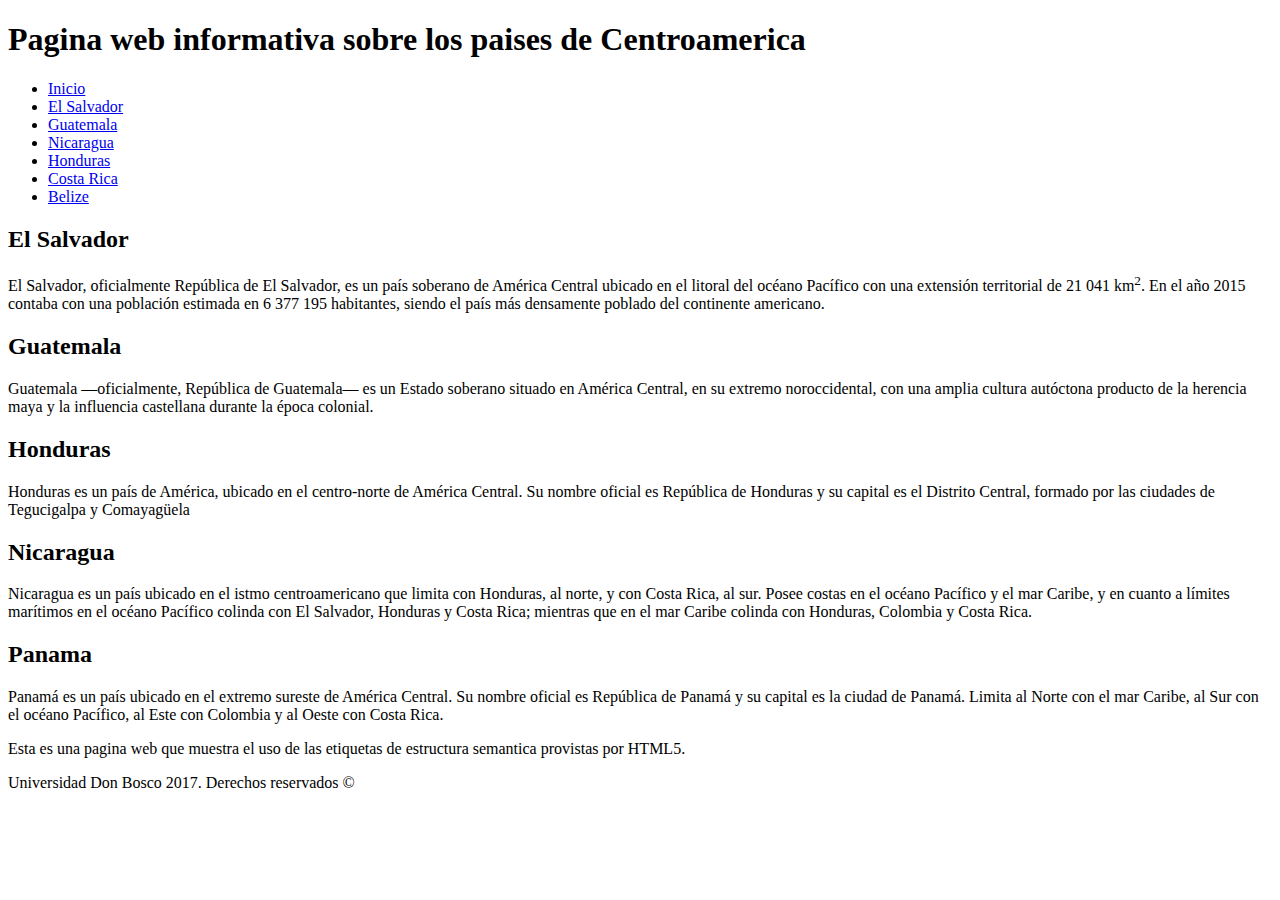
<file: index.html>
<!DOCTYPE html>
<html lang="es">
<head>
<meta charset="UTF-8">
<title>Centroamerica</title>
</head>
<body>
<header>
<h1>Pagina web informativa sobre los paises de
Centroamerica</h1>
</header>
<nav>
<ul>
    <li><a class="link-1" href="centroamerica.html">Inicio</a></li>
    <li><a class="link-1" href="esa.html">El Salvador</a></li>
    <li><a class="link-1" href="guate.html">Guatemala</a></li>
    <li><a class="link-1" href="nica.html">Nicaragua</a></li>
    <li><a class="link-1" href="honduras.html">Honduras</a></li>
    <li><a class="link-1" href="cr.html">Costa Rica</a></li>
    <li><a class="link-1" href="belize.html">Belize</a></li>
</ul>
</nav>
<section>
<article>
<h2>El Salvador</h2>
<p>El Salvador, oficialmente República de El Salvador, es un
país soberano de América Central ubicado en el litoral del océano
Pacífico con una extensión territorial de 21 041 km<sup>2</sup>. En
el año 2015 contaba con una población estimada en 6 377 195
habitantes, siendo el país más densamente poblado del continente
americano.</p>
</article>
<article>
<h2>Guatemala</h2>
<p>Guatemala —oficialmente, República de Guatemala— es un
Estado soberano situado en América Central, en su extremo
noroccidental, con una amplia cultura autóctona producto de la
herencia maya y la influencia castellana durante la época
colonial.</p>
</article>
<article>
<h2>Honduras</h2>
<p>Honduras es un país de América, ubicado en el centro-norte
de América Central. Su nombre oficial es República de Honduras y su
capital es el Distrito Central, formado por las ciudades de
Tegucigalpa y Comayagüela</p>
</article>
<article>
<h2>Nicaragua</h2>
<p>Nicaragua es un país ubicado en el istmo centroamericano
que limita con Honduras, al norte, y con Costa Rica, al sur. Posee
costas en el océano Pacífico y el mar Caribe, y en cuanto a límites
marítimos en el océano Pacífico colinda con El Salvador, Honduras y
Costa Rica; mientras que en el mar Caribe colinda con Honduras,
Colombia y Costa Rica.</p>
</article>
<article>
<h2>Panama</h2>

<p>Panamá es un país ubicado en el extremo sureste de América
Central. Su nombre oficial es República de Panamá y su capital es
la ciudad de Panamá. Limita al Norte con el mar Caribe, al Sur con
el océano Pacífico, al Este con Colombia y al Oeste con Costa Rica.
</p>
</article>
</section>
<aside>
<p>Esta es una pagina web que muestra el uso de las etiquetas
de estructura semantica provistas por HTML5. </p>
</aside>
<footer>
<p>Universidad Don Bosco 2017. Derechos reservados &#169;</p>
</footer>
</body>
</html>
</file>
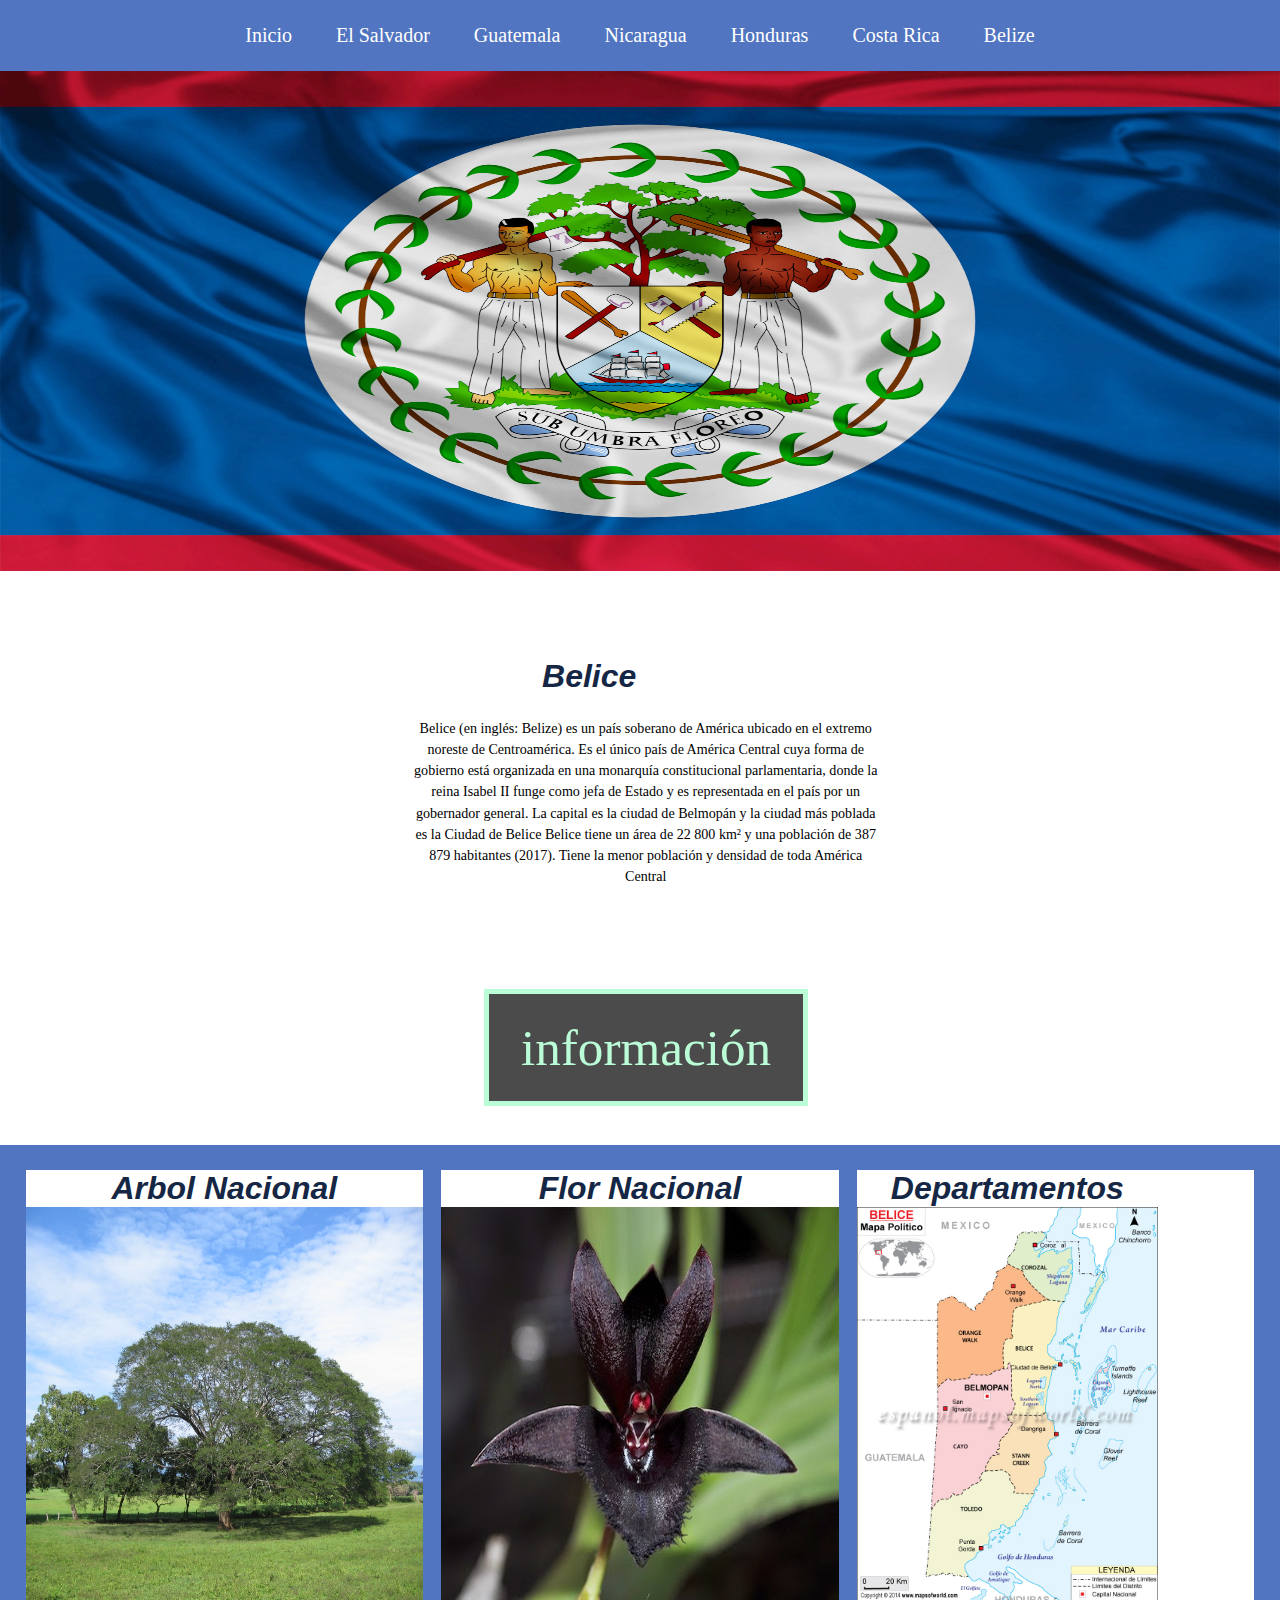
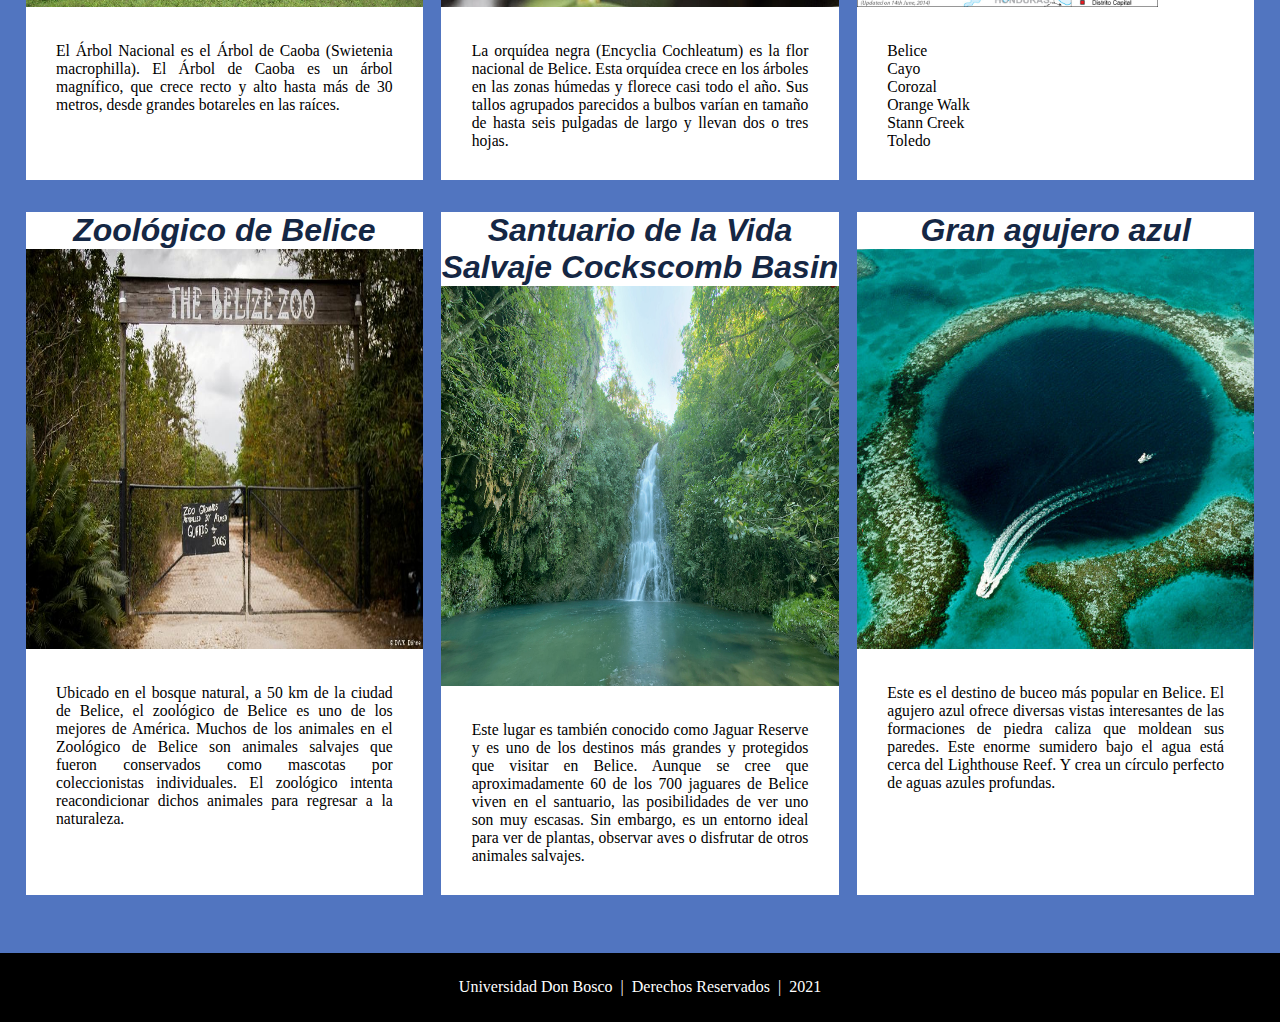
<file: belize.html>
<!DOCTYPE html>
<html>
<head>
    <title>Belice</title>
    <meta charset="UTF-8">
    <meta name= "viewport" content="width=device-width, initial-scale=1"/>
    <link rel="stylesheet" type="text/css" href="css/paises.css">

</head>
<header>
  <nav id="nav-1">
    <a class="link-1" href="centroamerica.html">Inicio</a>
    <a class="link-1" href="esa.html">El Salvador</a>
    <a class="link-1" href="guate.html">Guatemala</a>
    <a class="link-1" href="nica.html">Nicaragua</a>
    <a class="link-1" href="honduras.html">Honduras</a>
    <a class="link-1" href="cr.html">Costa Rica</a>
    <a class="link-1" href="belize.html">Belize</a>
  </nav>
</header>

<body>
    <div id = "imginicio">
        <img src="imagenes/bel.jpg" id="img1">
    </div>
    <div id ="info">

        <h2>Belice</h2>
        <p>Belice (en inglés: Belize) es un país soberano de América ubicado en el 
        extremo noreste de Centroamérica. Es el único país de América Central cuya 
        forma de gobierno está organizada en una monarquía constitucional 
        parlamentaria, donde la reina Isabel II funge como jefa de Estado y 
        es representada en el país por un gobernador general. La capital es la 
        ciudad de Belmopán y la ciudad más poblada es la Ciudad de Belice
        Belice tiene un área de 22 800 km² y una población de 387 879 habitantes (2017). 
        Tiene la menor población y densidad de toda América Central</p>
    </div>
<div id="entrada">
  <h2>información</h2>
</div>
    <section id="fondo">
        <main class="main-area">
        
          <div class="centered">
        
            <section class="cards">
        
              <article class="card">

                <a href="#">

                  <h2>Arbol Nacional</h2>

                  <figure class="thumbnail">
                  <img src="imagenes/bel1.jpg" alt="meow">
                  </figure>

                  <div class="card-content">

                  <p> El Árbol Nacional es el Árbol de Caoba (Swietenia macrophilla). 
                  El Árbol de Caoba es un árbol magnífico, que crece recto y alto hasta más 
                  de 30 metros, desde grandes botareles en las raíces.</p>
                  </div>
                </a>
              </article>
        
             
        
              <article class="card">
                <a href="#">

                  <h2>Flor Nacional</h2>

                  <figure class="thumbnail">
                    <img src="imagenes/bel2.jpg" alt="meow">
                  </figure>

                  <div class="card-content">

                    <p>La orquídea negra (Encyclia Cochleatum) es la flor nacional de Belice. 
                    Esta orquídea crece en los árboles en las zonas húmedas y florece casi todo 
                    el año. Sus tallos agrupados parecidos a bulbos varían en tamaño de hasta seis 
                    pulgadas de largo y llevan dos o tres hojas.
                    </p>
                  </div>
                </a>
              </article>
        
              <article class="card">
                <a href="#">

                  <h2>Departamentos</h2>
                  
                  <figure class="thumbnail">
                    <img src="imagenes/bel3.jpg" alt="meow">
                  </figure>
                  
                  <div class="card-content">

                    <p> Belice <br>
                      Cayo<br>
                      Corozal<br>
                      Orange Walk<br>
                      Stann Creek<br>
                      Toledo
                     </p>
                  </div>
                </a>
              </article>
              <article class="card">

                <a href="#">

                  <h2>Zoológico de Belice</h2>

                  <figure class="thumbnail">
                  <img src="imagenes/bel4.jpg" alt="meow">
                  </figure>

                  <div class="card-content">

                  <p> Ubicado en el bosque natural, a 50 km de la ciudad de Belice, 
                  el zoológico de Belice es uno de los mejores de América. Muchos de 
                  los animales en el Zoológico de Belice son animales salvajes que fueron 
                  conservados como mascotas por coleccionistas individuales. El zoológico 
                  intenta reacondicionar dichos animales para regresar a la naturaleza.</p>
                  </div>
                </a>
              </article>

              <article class="card">

                <a href="#">

                  <h2>Santuario de la Vida Salvaje Cockscomb Basin </h2>

                  <figure class="thumbnail">
                  <img src="imagenes/bel5.png" alt="meow">
                  </figure>

                  <div class="card-content">

                  <p> Este lugar es también conocido como Jaguar Reserve y es uno de los destinos 
                  más grandes y protegidos que visitar en Belice. Aunque se cree que 
                  aproximadamente 60 de los 700 jaguares de Belice viven en el santuario, 
                  las posibilidades de ver uno son muy escasas. Sin embargo, es un entorno 
                  ideal para ver de plantas, observar aves o disfrutar de otros animales salvajes.
                </p>
                  </div>
                </a>
              </article>
              <article class="card">

                <a href="#">

                  <h2>Gran agujero azul</h2>

                  <figure class="thumbnail">
                  <img src="imagenes/bel6.jpg" alt="meow">
                  </figure>

                  <div class="card-content">

                  <p> Este es el destino de buceo más popular en Belice. El agujero azul ofrece 
                  diversas vistas interesantes de las formaciones de piedra caliza que moldean 
                  sus paredes. Este enorme sumidero bajo el agua está cerca del Lighthouse Reef. 
                  Y crea un círculo perfecto de aguas azules profundas.</p>
                  </div>
                </a>
              </article>

              </article>
        
            </section>
        
          </div>
        </main>
      </section>




      <footer>

          
            <p>Universidad Don Bosco &nbsp;|&nbsp; Derechos Reservados &nbsp;|&nbsp; 2021</p>

    

      </footer>     
</body>
</html>
</file>
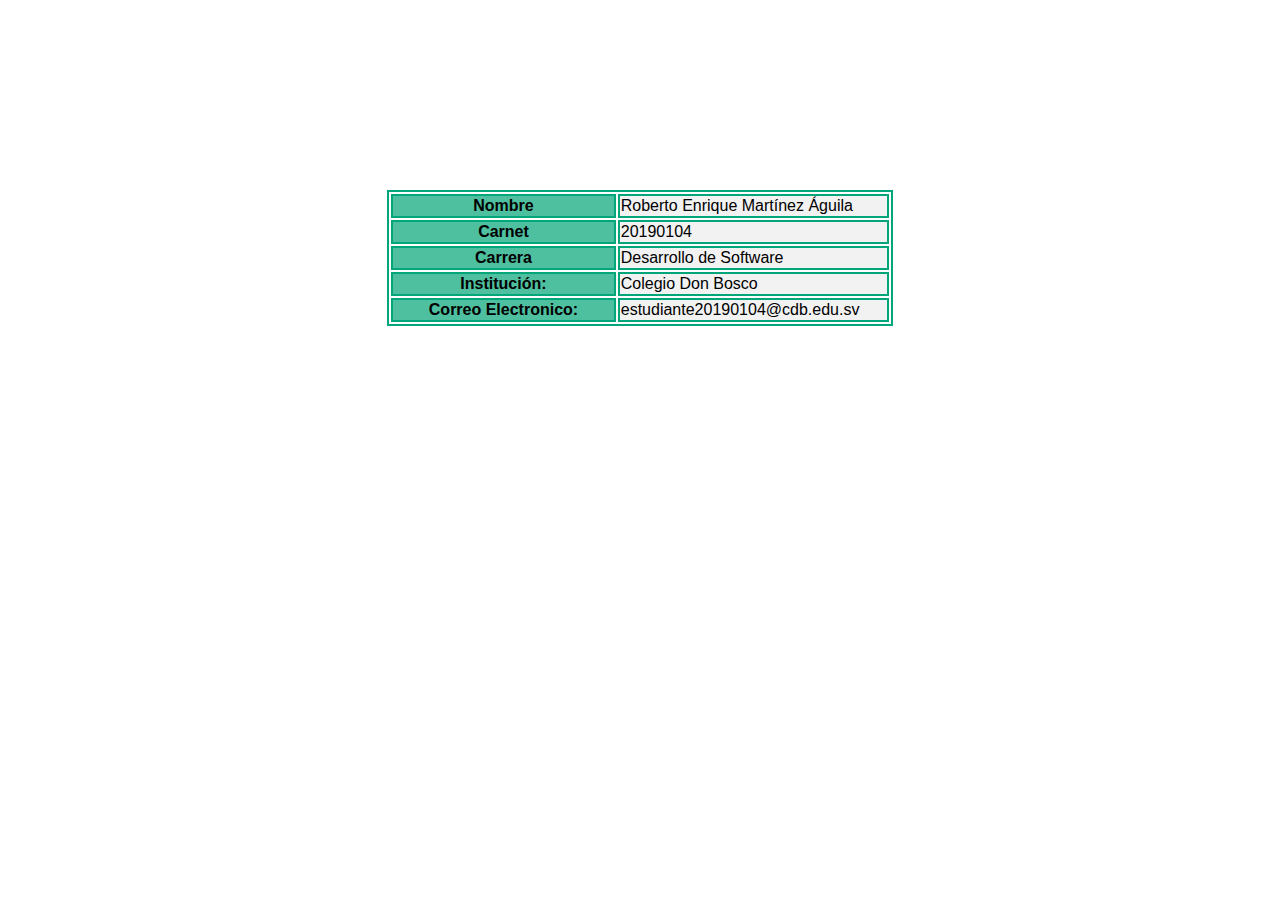
<file: carnet.html>
<!DOCTYPE html>
<html lang="es">
<head>
<meta charset="UTF-8">
<LINK REL=StyleSheet HREF="css/carnet.css" TYPE="text/css" MEDIA=screen>
<title>Carnet de Estudiante</title>
</head>
<body>
    <table >
          <tr>
            <th>Nombre</th>
            <td>Roberto Enrique Martínez Águila</td>
          </tr>
          <tr>
            <th>Carnet</th>
            <td>20190104</td>
          </tr>
          <tr>
            <th>Carrera</th>
            <td>Desarrollo de Software</td>
          </tr>
          <tr>
            <th>Institución:</th>
            <td>Colegio Don Bosco</td>
          </tr>
          <tr>
            <th>Correo Electronico:</th>
            <td>estudiante20190104@cdb.edu.sv</td>
          </tr>
    </table>
</body>
</html>
</file>
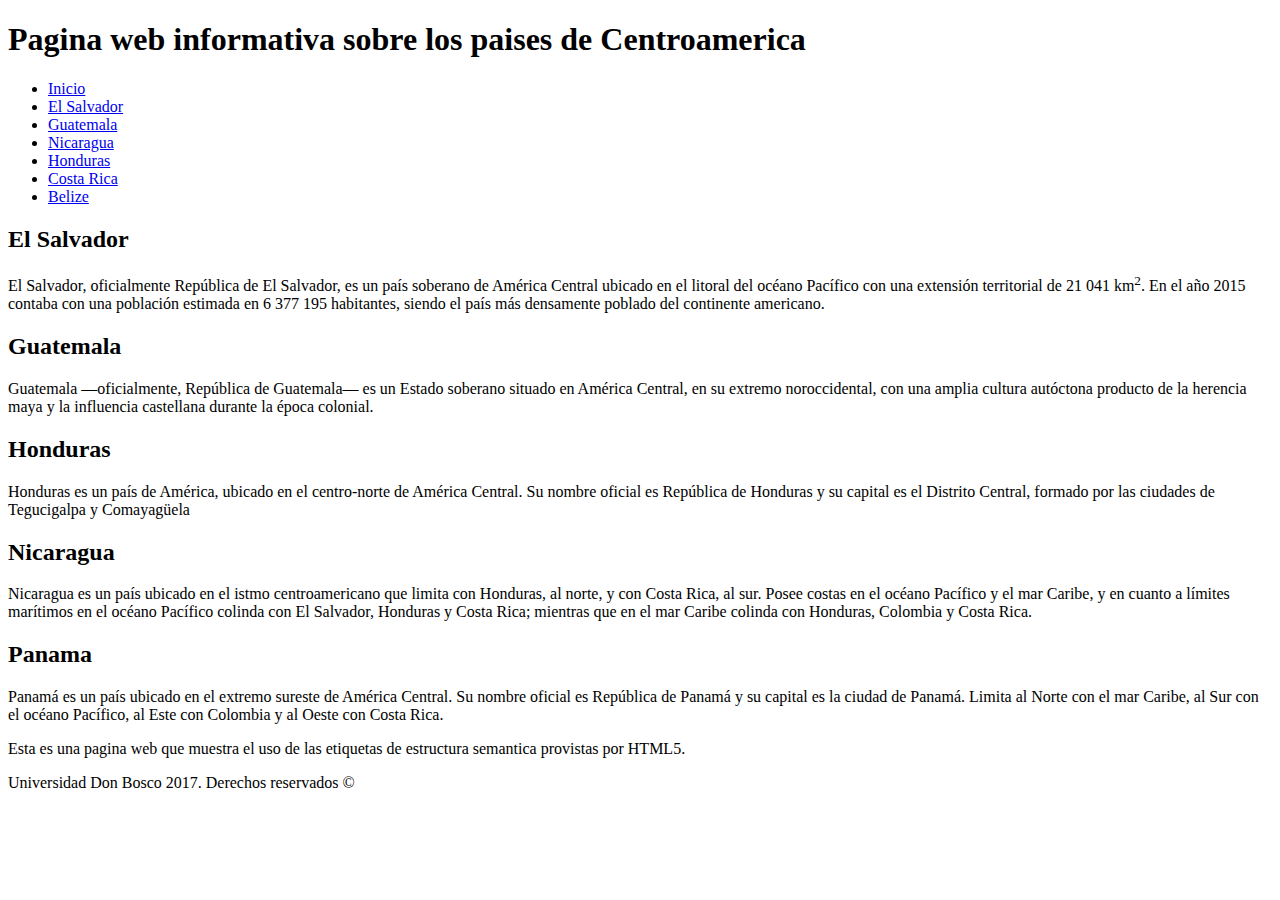
<file: centroamerica.html>
<!DOCTYPE html>
<html lang="es">
<head>
<meta charset="UTF-8">
<title>Centroamerica</title>
</head>
<body>
<header>
<h1>Pagina web informativa sobre los paises de
Centroamerica</h1>
</header>
<nav>
<ul>
    <li><a class="link-1" href="centroamerica.html">Inicio</a></li>
    <li><a class="link-1" href="esa.html">El Salvador</a></li>
    <li><a class="link-1" href="guate.html">Guatemala</a></li>
    <li><a class="link-1" href="nica.html">Nicaragua</a></li>
    <li><a class="link-1" href="honduras.html">Honduras</a></li>
    <li><a class="link-1" href="cr.html">Costa Rica</a></li>
    <li><a class="link-1" href="belize.html">Belize</a></li>
</ul>
</nav>
<section>
<article>
<h2>El Salvador</h2>
<p>El Salvador, oficialmente República de El Salvador, es un
país soberano de América Central ubicado en el litoral del océano
Pacífico con una extensión territorial de 21 041 km<sup>2</sup>. En
el año 2015 contaba con una población estimada en 6 377 195
habitantes, siendo el país más densamente poblado del continente
americano.</p>
</article>
<article>
<h2>Guatemala</h2>
<p>Guatemala —oficialmente, República de Guatemala— es un
Estado soberano situado en América Central, en su extremo
noroccidental, con una amplia cultura autóctona producto de la
herencia maya y la influencia castellana durante la época
colonial.</p>
</article>
<article>
<h2>Honduras</h2>
<p>Honduras es un país de América, ubicado en el centro-norte
de América Central. Su nombre oficial es República de Honduras y su
capital es el Distrito Central, formado por las ciudades de
Tegucigalpa y Comayagüela</p>
</article>
<article>
<h2>Nicaragua</h2>
<p>Nicaragua es un país ubicado en el istmo centroamericano
que limita con Honduras, al norte, y con Costa Rica, al sur. Posee
costas en el océano Pacífico y el mar Caribe, y en cuanto a límites
marítimos en el océano Pacífico colinda con El Salvador, Honduras y
Costa Rica; mientras que en el mar Caribe colinda con Honduras,
Colombia y Costa Rica.</p>
</article>
<article>
<h2>Panama</h2>

<p>Panamá es un país ubicado en el extremo sureste de América
Central. Su nombre oficial es República de Panamá y su capital es
la ciudad de Panamá. Limita al Norte con el mar Caribe, al Sur con
el océano Pacífico, al Este con Colombia y al Oeste con Costa Rica.
</p>
</article>
</section>
<aside>
<p>Esta es una pagina web que muestra el uso de las etiquetas
de estructura semantica provistas por HTML5. </p>
</aside>
<footer>
<p>Universidad Don Bosco 2017. Derechos reservados &#169;</p>
</footer>
</body>
</html>
</file>
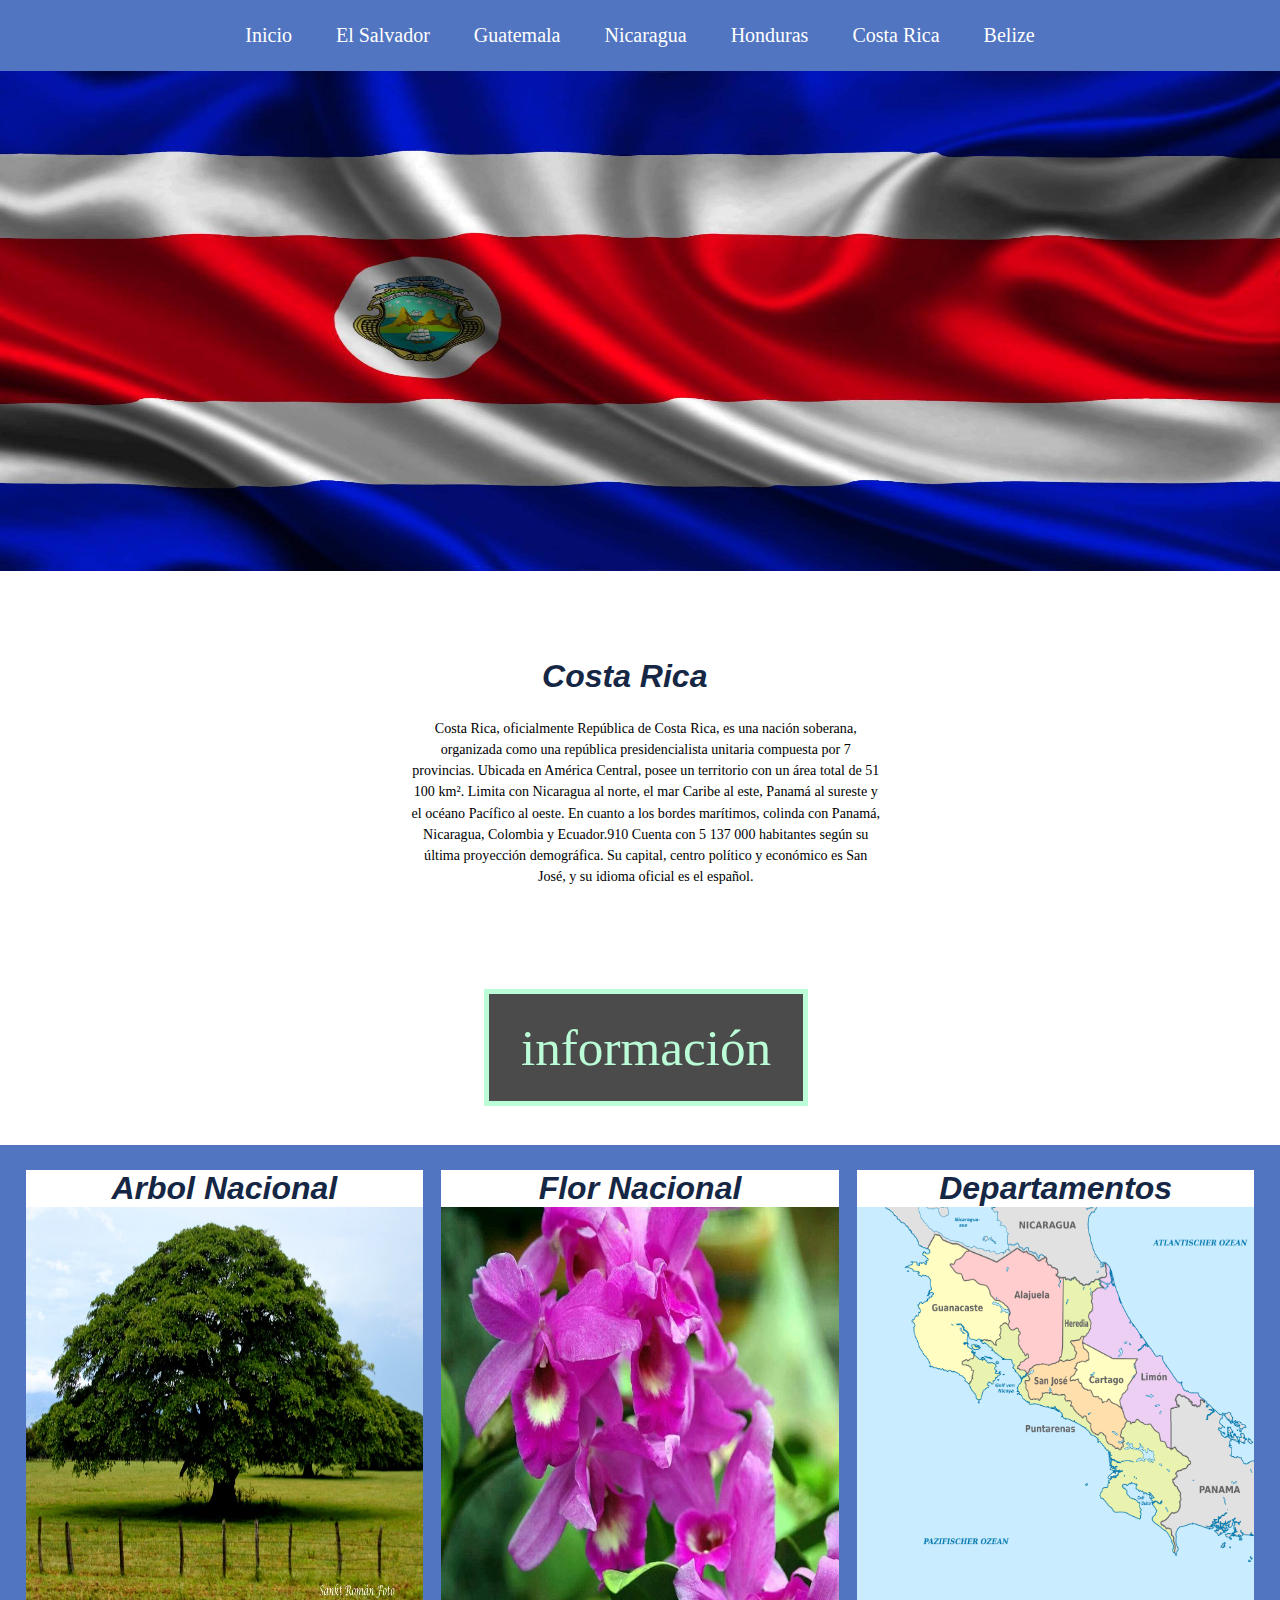
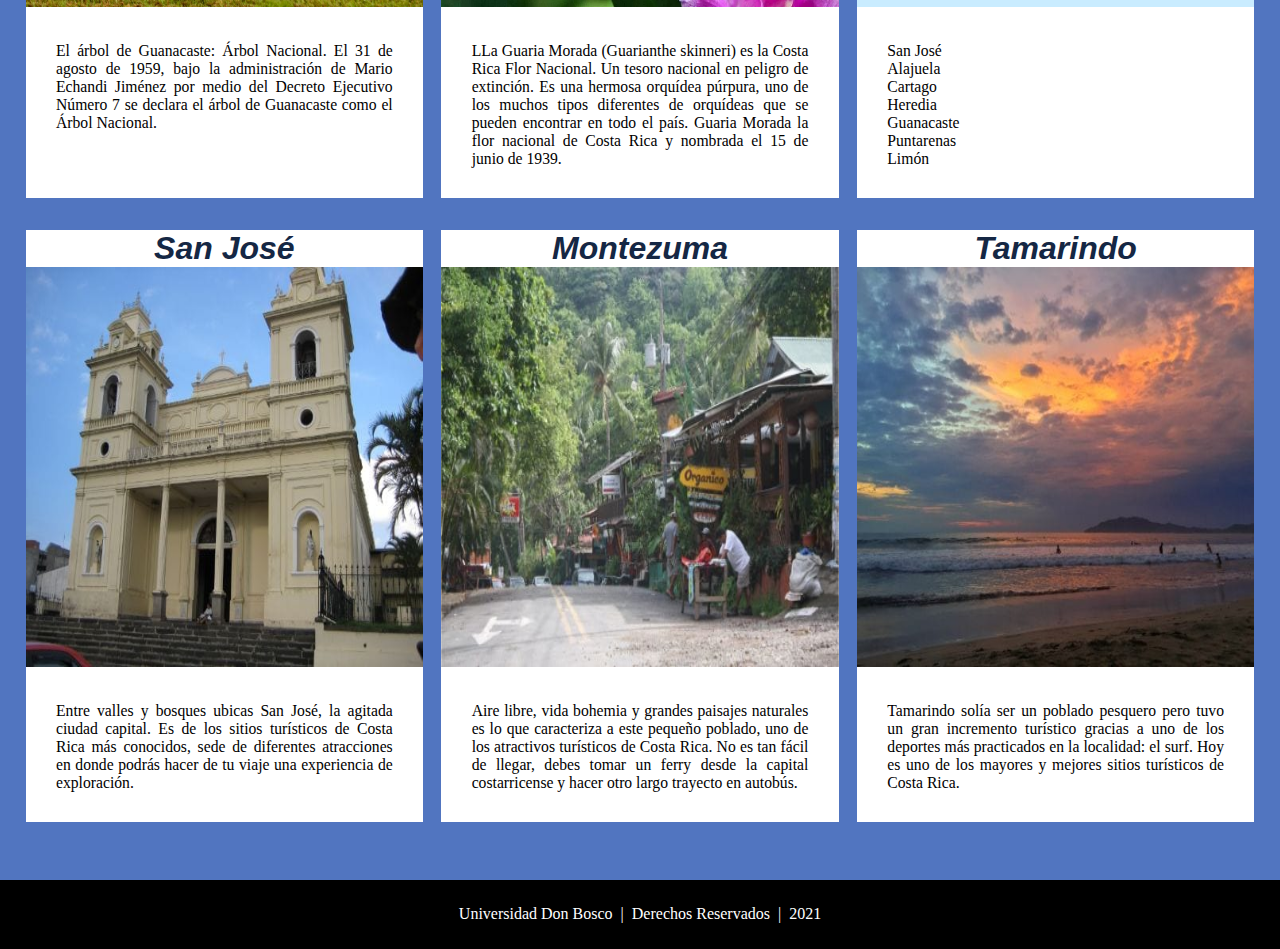
<file: cr.html>
<!DOCTYPE html>
<html>
<head>
    <title>Costa Rica</title>
    <meta charset="UTF-8">
    <meta name= "viewport" content="width=device-width, initial-scale=1"/>
    <link rel="stylesheet" type="text/css" href="css/paises.css">

</head>
<header>
  <nav id="nav-1">
    <a class="link-1" href="centroamerica.html">Inicio</a>
    <a class="link-1" href="esa.html">El Salvador</a>
    <a class="link-1" href="guate.html">Guatemala</a>
    <a class="link-1" href="nica.html">Nicaragua</a>
    <a class="link-1" href="honduras.html">Honduras</a>
    <a class="link-1" href="cr.html">Costa Rica</a>
    <a class="link-1" href="belize.html">Belize</a>
  </nav>
</header>

<body>
    <div id = "imginicio">
        <img src="imagenes/cr.jpeg" id="img1">
    </div>
    <div id ="info">

        <h2>Costa Rica</h2>
        <p>Costa Rica, oficialmente República de Costa Rica, es una nación 
        soberana, organizada como una república presidencialista unitaria
        compuesta por 7 provincias. Ubicada en América Central, posee un 
        territorio con un área total de 51 100 km². Limita con Nicaragua al 
        norte, el mar Caribe al este, Panamá al sureste y el océano Pacífico 
        al oeste. En cuanto a los bordes marítimos, colinda con Panamá, Nicaragua, 
        Colombia y Ecuador.9​10​ Cuenta con 5 137 000 habitantes según su última 
        proyección demográfica.​ Su capital, centro político y económico es San 
        José, y su idioma oficial es el español.</p>
    </div>
<div id="entrada">
  <h2>información</h2>
</div>
    <section id="fondo">
        <main class="main-area">
        
          <div class="centered">
        
            <section class="cards">
        
              <article class="card">

                <a href="#">

                  <h2>Arbol Nacional</h2>

                  <figure class="thumbnail">
                  <img src="imagenes/cr1.jpg" alt="meow">
                  </figure>

                  <div class="card-content">

                  <p>El árbol de Guanacaste: Árbol Nacional. El 31 de agosto de 1959, 
                  bajo la administración de Mario Echandi Jiménez por medio del Decreto 
                  Ejecutivo Número 7 se declara el árbol de Guanacaste como el Árbol Nacional.</p>
                  </div>
                </a>
              </article>
        
             
        
              <article class="card">
                <a href="#">

                  <h2>Flor Nacional</h2>

                  <figure class="thumbnail">
                    <img src="imagenes/cr2.jpg" alt="meow">
                  </figure>

                  <div class="card-content">

                    <p>LLa Guaria Morada (Guarianthe skinneri) es la Costa Rica Flor Nacional. 
                    Un tesoro nacional en peligro de extinción. Es una hermosa orquídea púrpura, 
                    uno de los muchos tipos diferentes de orquídeas que se pueden encontrar en 
                    todo el país. Guaria Morada la flor nacional de Costa Rica y nombrada el 15 
                    de junio de 1939.
                    </p>
                  </div>
                </a>
              </article>
        
              <article class="card">
                <a href="#">

                  <h2>Departamentos</h2>
                  
                  <figure class="thumbnail">
                    <img src="imagenes/cr3.png" alt="meow">
                  </figure>
                  
                  <div class="card-content">

                    <p> San José <br>
                      Alajuela<br>
                      Cartago<br>
                      Heredia<br>
                      Guanacaste<br>
                      Puntarenas<br>
                      Limón<br>
                     </p>
                  </div>
                </a>
              </article>
              <article class="card">

                <a href="#">

                  <h2>San José</h2>

                  <figure class="thumbnail">
                  <img src="imagenes/cr4.jpg" alt="meow">
                  </figure>

                  <div class="card-content">

                  <p> Entre valles y bosques ubicas San José, la agitada ciudad capital. 
                  Es de los sitios turísticos de Costa Rica más conocidos, sede de diferentes 
                  atracciones en donde podrás hacer de tu viaje una experiencia de exploración.</p>
                  </div>
                </a>
              </article>

              <article class="card">

                <a href="#">

                  <h2>Montezuma </h2>

                  <figure class="thumbnail">
                  <img src="imagenes/cr5.jpg" alt="meow">
                  </figure>

                  <div class="card-content">

                  <p> Aire libre, vida bohemia y grandes paisajes naturales es lo que caracteriza 
                  a este pequeño poblado, uno de los atractivos turísticos de Costa Rica. No es 
                  tan fácil de llegar, debes tomar un ferry desde la capital costarricense y hacer 
                  otro largo trayecto en autobús.
                </p>
                  </div>
                </a>
              </article>
              <article class="card">

                <a href="#">

                  <h2>Tamarindo</h2>

                  <figure class="thumbnail">
                  <img src="imagenes/cr6.jpg" alt="meow">
                  </figure>

                  <div class="card-content">

                  <p> Tamarindo solía ser un poblado pesquero pero tuvo un gran incremento turístico 
                  gracias a uno de los deportes más practicados en la localidad: el surf. Hoy es 
                  uno de los mayores y mejores sitios turísticos de Costa Rica.</p>
                  </div>
                </a>
              </article>

              </article>
        
            </section>
        
          </div>
        </main>
      </section>




      <footer>

          
            <p>Universidad Don Bosco &nbsp;|&nbsp; Derechos Reservados &nbsp;|&nbsp; 2021</p>

    

      </footer>     
</body>
</html>
</file>
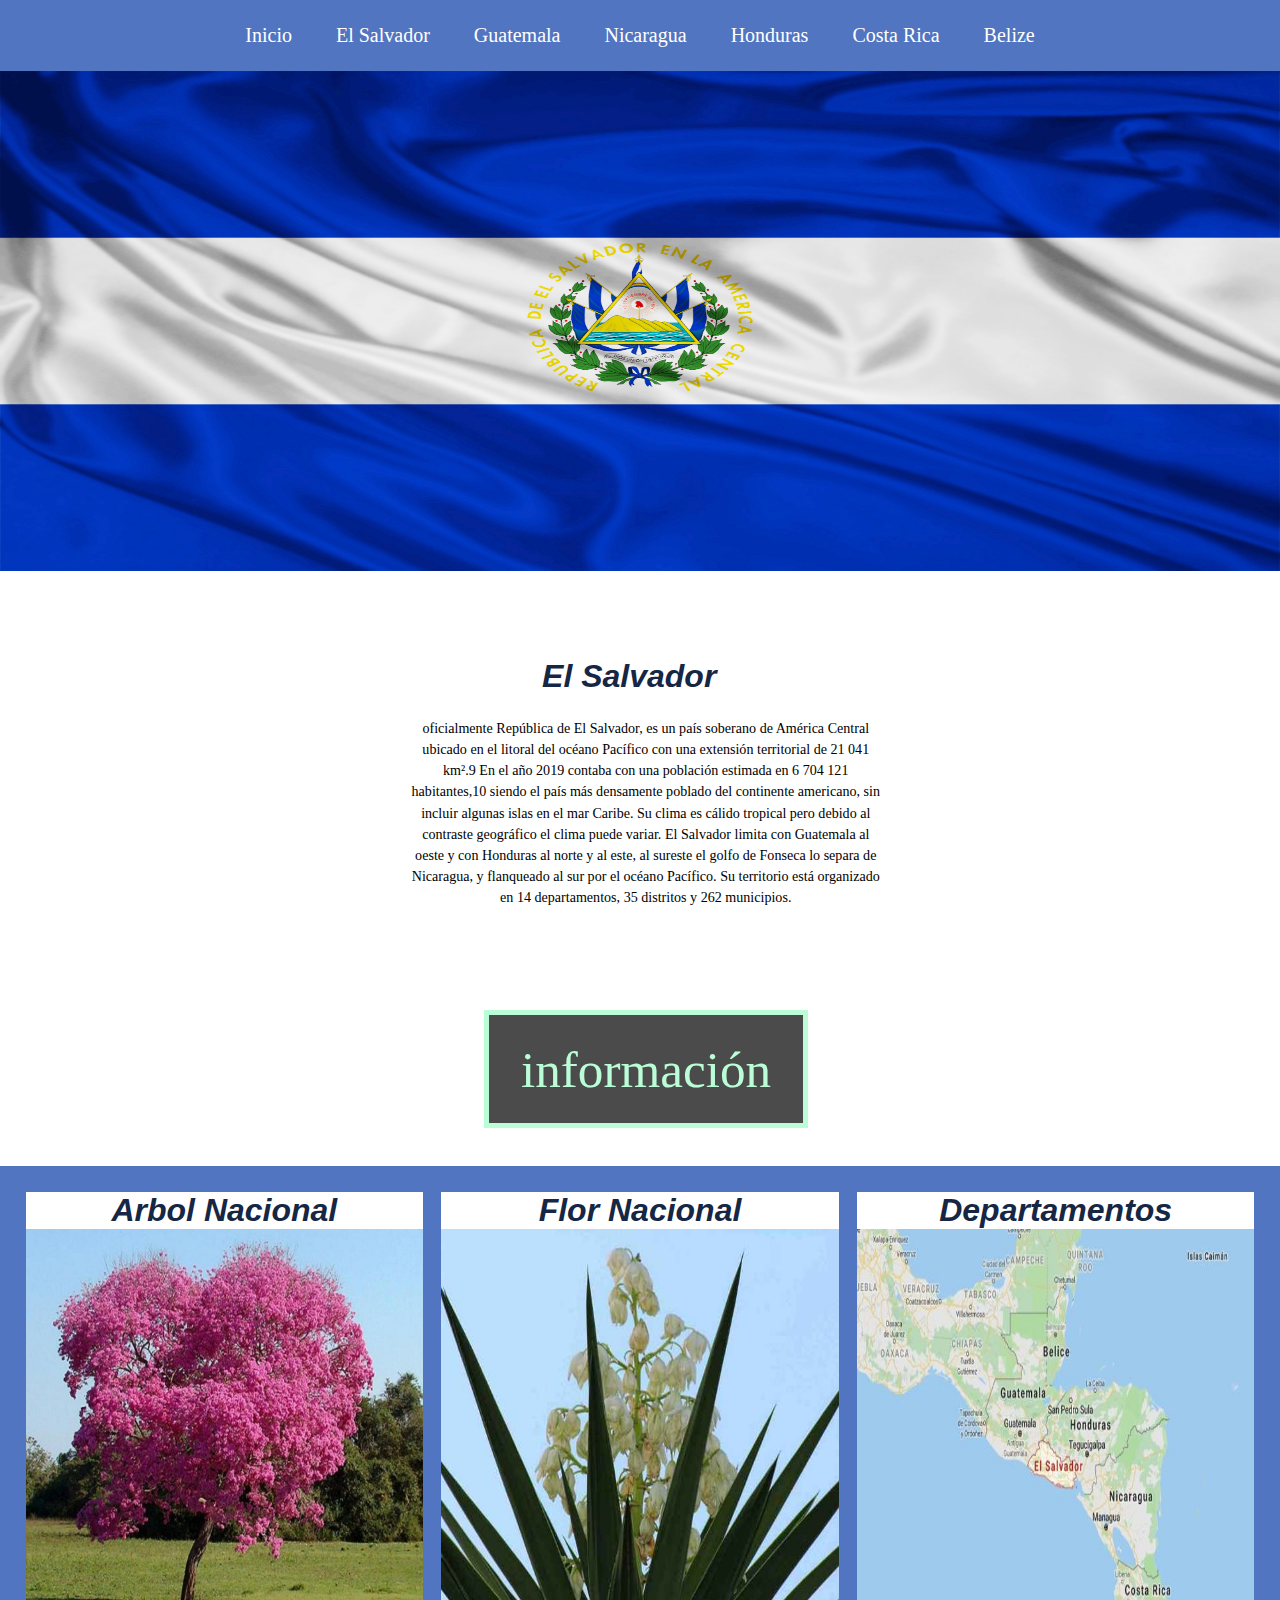
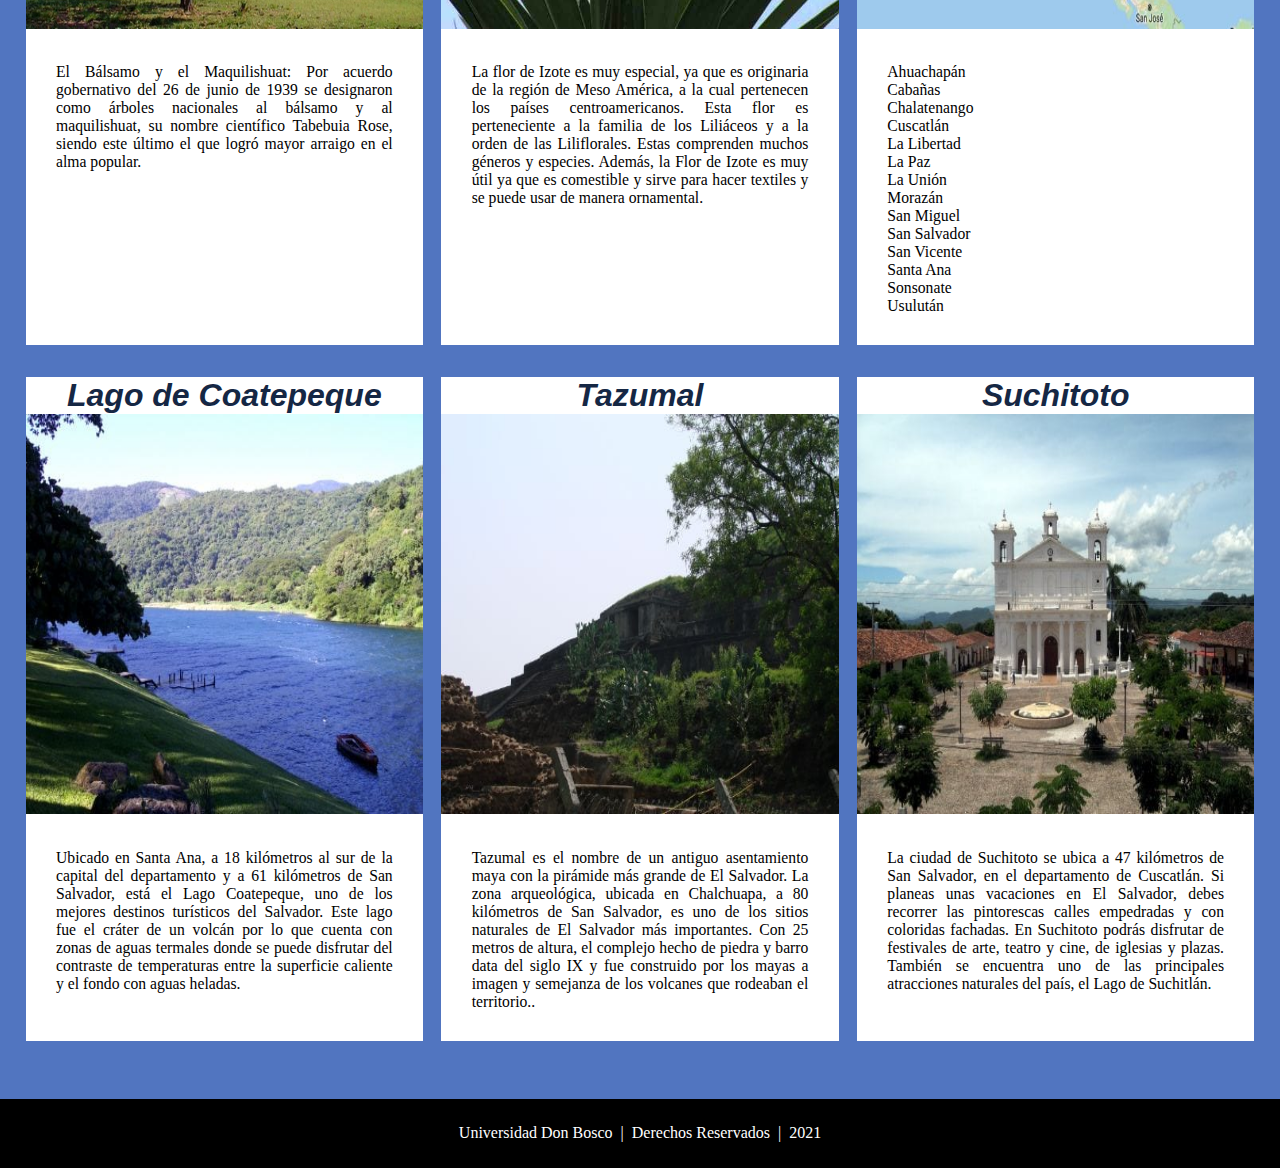
<file: esa.html>
<!DOCTYPE html>
<html>
<head>
    <title>El Salvador</title>
    <meta charset="UTF-8">
    <meta name= "viewport" content="width=device-width, initial-scale=1"/>
    <link rel="stylesheet" type="text/css" href="css/paises.css">

</head>
<header>
  <nav id="nav-1">
    <a class="link-1" href="centroamerica.html">Inicio</a>
    <a class="link-1" href="esa.html">El Salvador</a>
    <a class="link-1" href="guate.html">Guatemala</a>
    <a class="link-1" href="nica.html">Nicaragua</a>
    <a class="link-1" href="honduras.html">Honduras</a>
    <a class="link-1" href="cr.html">Costa Rica</a>
    <a class="link-1" href="belize.html">Belize</a>
  </nav>
</header>

<body>
    <div id = "imginicio">
        <img src="imagenes/esa.jpg" id="img1">
    </div>
    <div id ="info">

        <h2>El Salvador</h2>
        <p>oficialmente República de El Salvador, es un país 
        soberano de América Central ubicado en el litoral del océano Pacífico 
        con una extensión territorial de 21 041 km².9​ En el año 2019 contaba 
        con una población estimada en 6 704 121 habitantes,10​ siendo el país 
        más densamente poblado del continente americano, sin incluir algunas 
        islas en el mar Caribe. Su clima es cálido tropical pero debido al 
        contraste geográfico el clima puede variar. El Salvador limita con
        Guatemala al oeste y con Honduras al norte y al este, al sureste el 
        golfo de Fonseca lo separa de Nicaragua, y flanqueado al sur por el
        océano Pacífico. Su territorio está organizado en 14 departamentos,
        35 distritos y 262 municipios.</p>
    </div>
<div id="entrada">
  <h2>información</h2>
</div>
    <section id="fondo">
        <main class="main-area">
        
          <div class="centered">
        
            <section class="cards">
        
              <article class="card">

                <a href="#">

                  <h2>Arbol Nacional</h2>

                  <figure class="thumbnail">
                  <img src="imagenes/arbolesa.jpg" alt="meow">
                  </figure>

                  <div class="card-content">

                  <p> El Bálsamo y el Maquilishuat: Por acuerdo gobernativo del 26 de 
                  junio de 1939 se designaron como árboles nacionales al bálsamo y al 
                  maquilishuat, su nombre científico Tabebuia Rose, siendo este último 
                  el que logró mayor arraigo en el alma popular.</p>
                  </div>
                </a>
              </article>
        
             
        
              <article class="card">
                <a href="#">

                  <h2>Flor Nacional</h2>

                  <figure class="thumbnail">
                    <img src="imagenes/floresa.jpg" alt="meow">
                  </figure>

                  <div class="card-content">

                    <p>La flor de Izote es muy especial, ya que es originaria de la 
                    región de Meso América, a la cual pertenecen los países centroamericanos. 
                    Esta flor es perteneciente a la familia de los Liliáceos y a la orden de las 
                    Liliflorales. Estas comprenden muchos géneros y especies. Además, la Flor de 
                    Izote es muy útil ya que es comestible y sirve para hacer textiles y se puede 
                    usar de manera ornamental.
                    </p>
                  </div>
                </a>
              </article>
        
              <article class="card">
                <a href="#">

                  <h2>Departamentos</h2>
                  
                  <figure class="thumbnail">
                    <img src="imagenes/mapaesa.jpg" alt="meow">
                  </figure>
                  
                  <div class="card-content">

                    <p> Ahuachapán <br>
                      Cabañas<br>
                      Chalatenango<br>
                      Cuscatlán<br>
                      La Libertad<br>
                      La Paz<br>
                      La Unión<br>
                      Morazán<br>
                      San Miguel<br>
                      San Salvador<br>
                      San Vicente<br>
                      Santa Ana<br>
                      Sonsonate<br>
                      Usulután
                     </p>
                  </div>
                </a>
              </article>
              <article class="card">

                <a href="#">

                  <h2>Lago de Coatepeque</h2>

                  <figure class="thumbnail">
                  <img src="imagenes/lagoesa.jpg" alt="meow">
                  </figure>

                  <div class="card-content">

                  <p> Ubicado en Santa Ana, a 18 kilómetros al sur de la capital 
                    del departamento y a 61 kilómetros de San Salvador, está el Lago Coatepeque, 
                    uno de los mejores destinos turísticos del Salvador.
                    Este lago fue el cráter de un volcán por lo que cuenta con zonas de aguas 
                    termales donde se puede disfrutar del contraste de temperaturas entre la superficie 
                    caliente y el fondo con aguas heladas.</p>
                  </div>
                </a>
              </article>

              <article class="card">

                <a href="#">

                  <h2>Tazumal </h2>

                  <figure class="thumbnail">
                  <img src="imagenes/tazumal.jpg" alt="meow">
                  </figure>

                  <div class="card-content">

                  <p> Tazumal es el nombre de un antiguo asentamiento maya con la pirámide más
                    grande de El Salvador. La zona arqueológica, ubicada en Chalchuapa, 
                    a 80 kilómetros de San Salvador, es uno de los sitios naturales de El Salvador 
                    más importantes.
                    Con 25 metros de altura, el complejo hecho de piedra y barro data del siglo IX 
                    y fue construido por los mayas a imagen y semejanza de los volcanes que rodeaban el territorio..</p>
                  </div>
                </a>
              </article>
              <article class="card">

                <a href="#">

                  <h2>Suchitoto</h2>

                  <figure class="thumbnail">
                  <img src="imagenes/lugaresa1.jpg" alt="meow">
                  </figure>

                  <div class="card-content">

                  <p> La ciudad de Suchitoto se ubica a 47 kilómetros de San Salvador, en el 
                  departamento de Cuscatlán. Si planeas unas vacaciones en El Salvador, debes 
                  recorrer las pintorescas calles empedradas y con coloridas fachadas.
                  En Suchitoto podrás disfrutar de festivales de arte, teatro y cine, 
                  de iglesias y plazas. También se encuentra uno de las principales 
                  atracciones naturales del país, el Lago de Suchitlán.</p>
                  </div>
                </a>
              </article>

              </article>
        
            </section>
        
          </div>
        </main>
      </section>




      <footer>

          
            <p>Universidad Don Bosco &nbsp;|&nbsp; Derechos Reservados &nbsp;|&nbsp; 2021</p>

    

      </footer>     
</body>
</html>
</file>
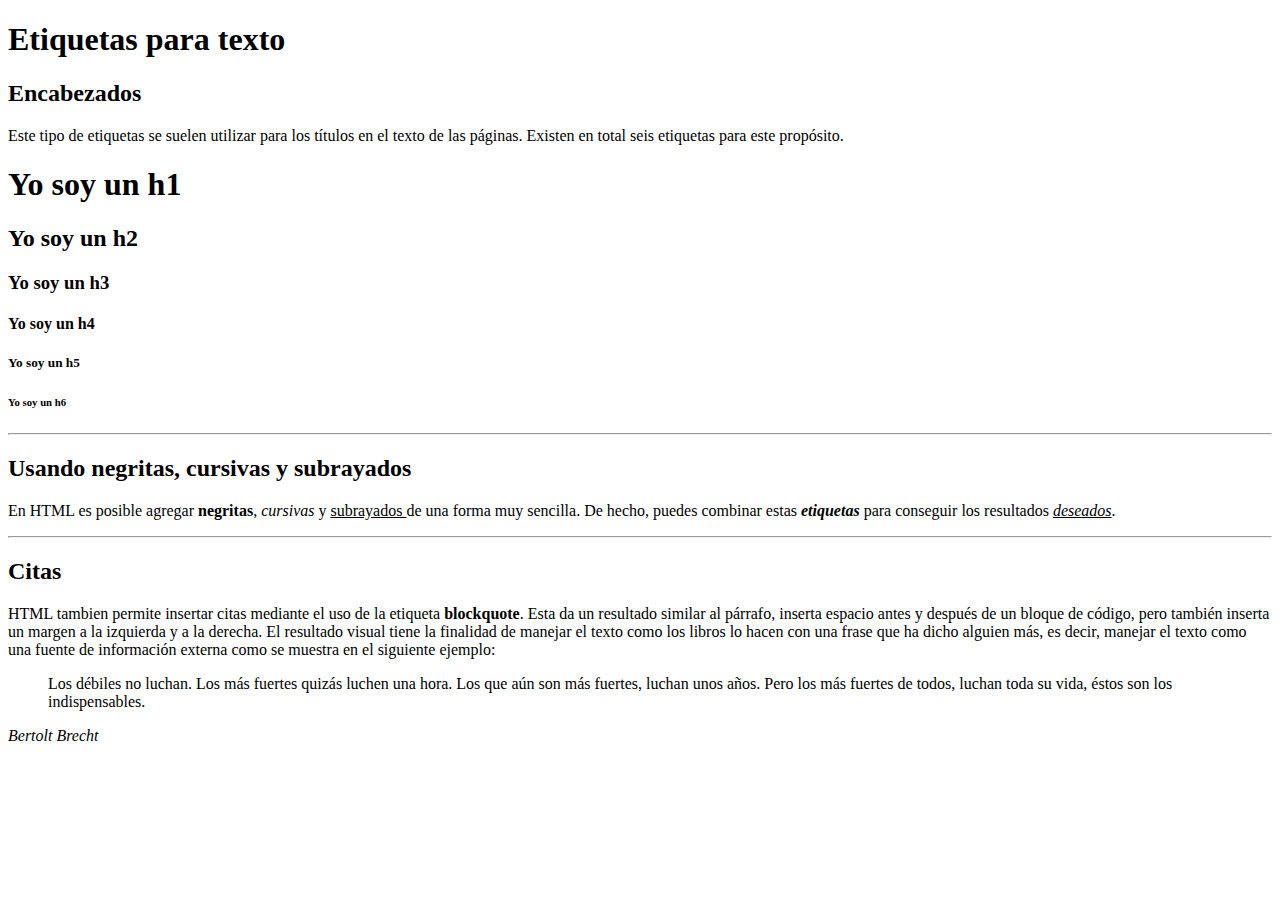
<file: etiquetas_texto.html>
<!DOCTYPE html>
<html lang="es">
<head>
<meta charset="UTF-8">
<meta description = "Esta página muestra ejemplos 
sobre el uso de las etiquetas para texto de HTML." keywords = "html, etiquetas, texto" author = "Roberto Martinez">
<title>Etiquetas para Textos.</title>
</head>
<body>
    <h1>Etiquetas para texto</h1>
<div>
<h2>Encabezados</h2>
<p>Este tipo de etiquetas se suelen utilizar para los títulos
en el texto de las páginas. Existen en total seis etiquetas para este
propósito.</p>

<h1>Yo soy un h1</h1>
<h2>Yo soy un h2</h2>
<h3>Yo soy un h3</h3>
<h4>Yo soy un h4</h4>
<h5>Yo soy un h5</h5>
<h6>Yo soy un h6</h6>
</div>
<hr>
<div>
<h2>Usando negritas, cursivas y subrayados</h2>
<p>En HTML es posible agregar <b>negritas</b>,

<i>cursivas</i> y <ins>subrayados </ins>de una forma muy sencilla. De
hecho, puedes combinar estas <b><i>etiquetas</i></b> para conseguir los
resultados <ins><i>deseados</ins></i>.</p>
</div>
<hr>
<div>
<h2>Citas</h2>
<p>HTML tambien permite insertar citas mediante el uso de la
etiqueta <b>blockquote</b>. Esta da un resultado similar al párrafo,
inserta espacio antes y después de un bloque de código, pero también
inserta un margen a la izquierda y a la derecha. El resultado visual
tiene la finalidad de manejar el texto como los libros lo hacen con una
frase que ha dicho alguien más, es decir, manejar el texto como una
fuente de información externa como se muestra en el siguiente
ejemplo:</p>

<blockquote>Los débiles no luchan. Los más fuertes quizás
luchen una hora. Los que aún son más fuertes, luchan unos años. Pero los
más fuertes de todos, luchan toda su vida, éstos son los
indispensables.</blockquote>

<cite>Bertolt Brecht</cite>
</div>
</body>
</html>
</file>
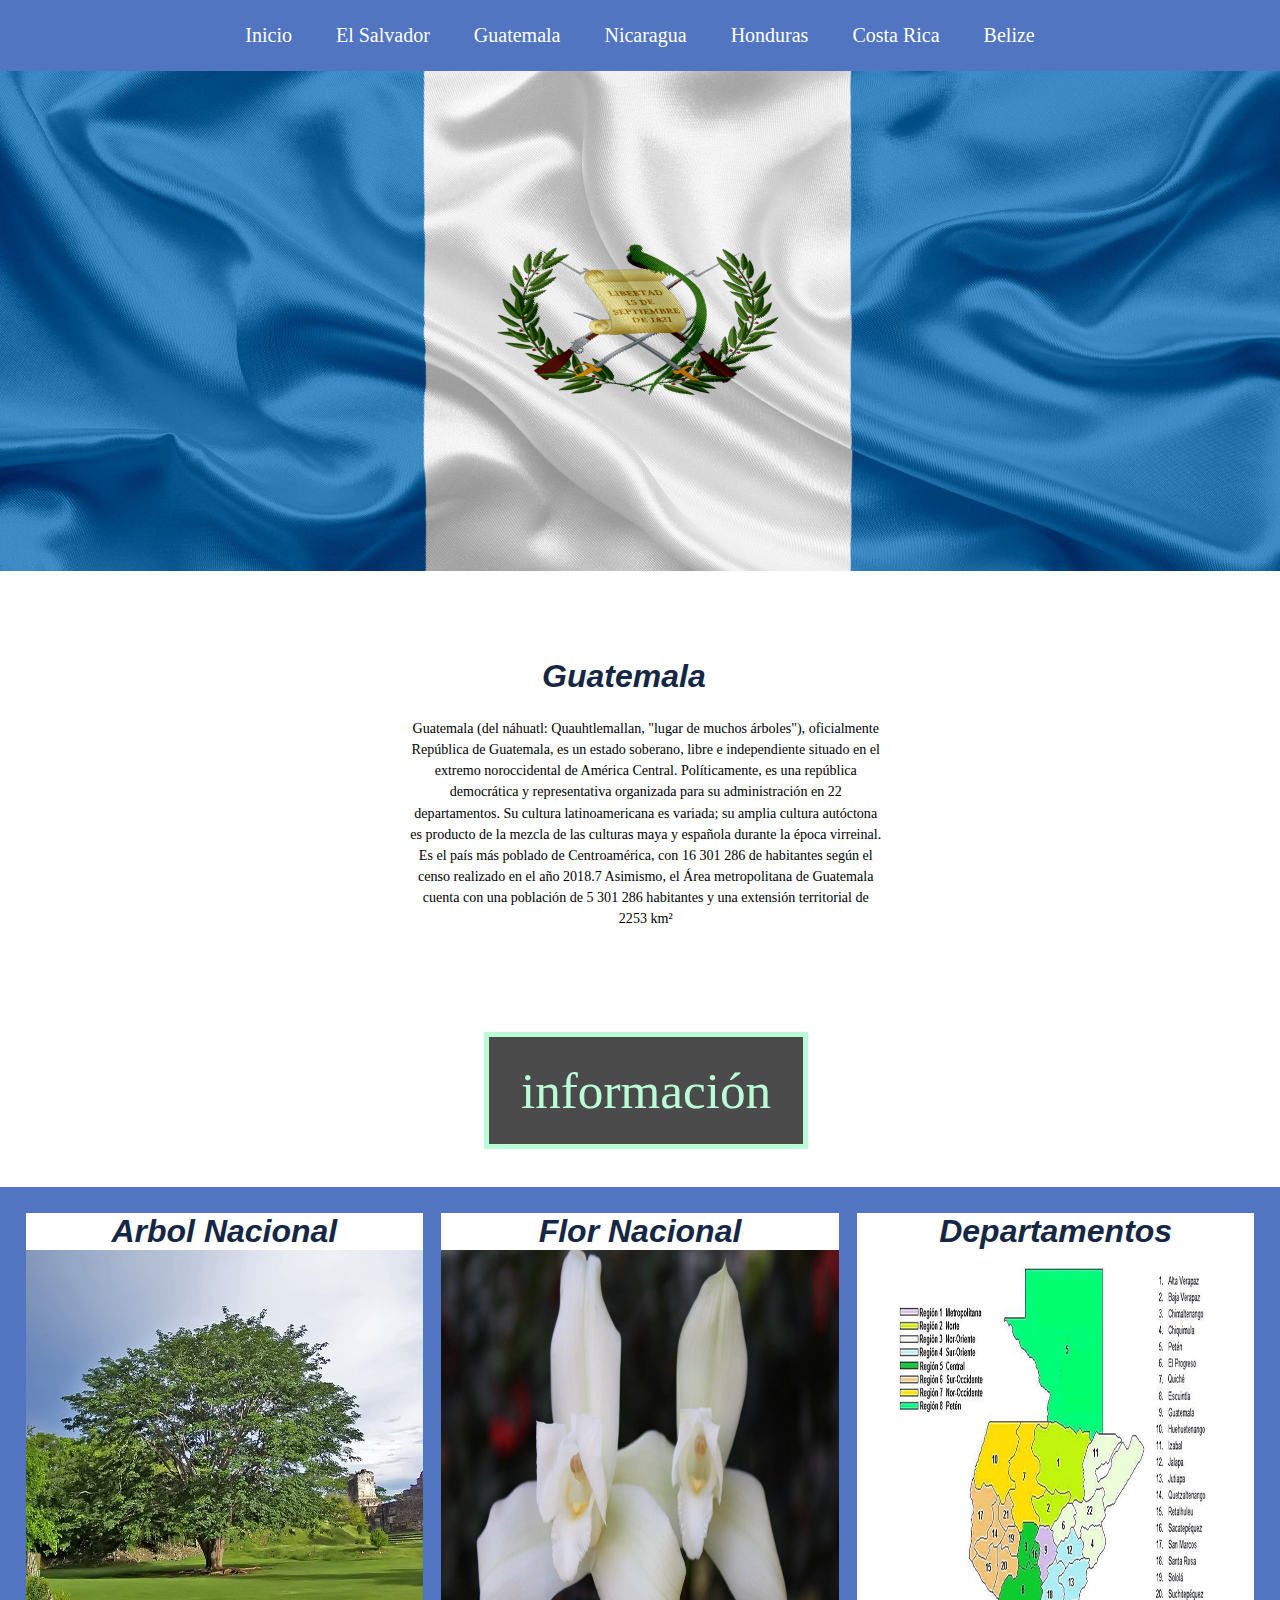
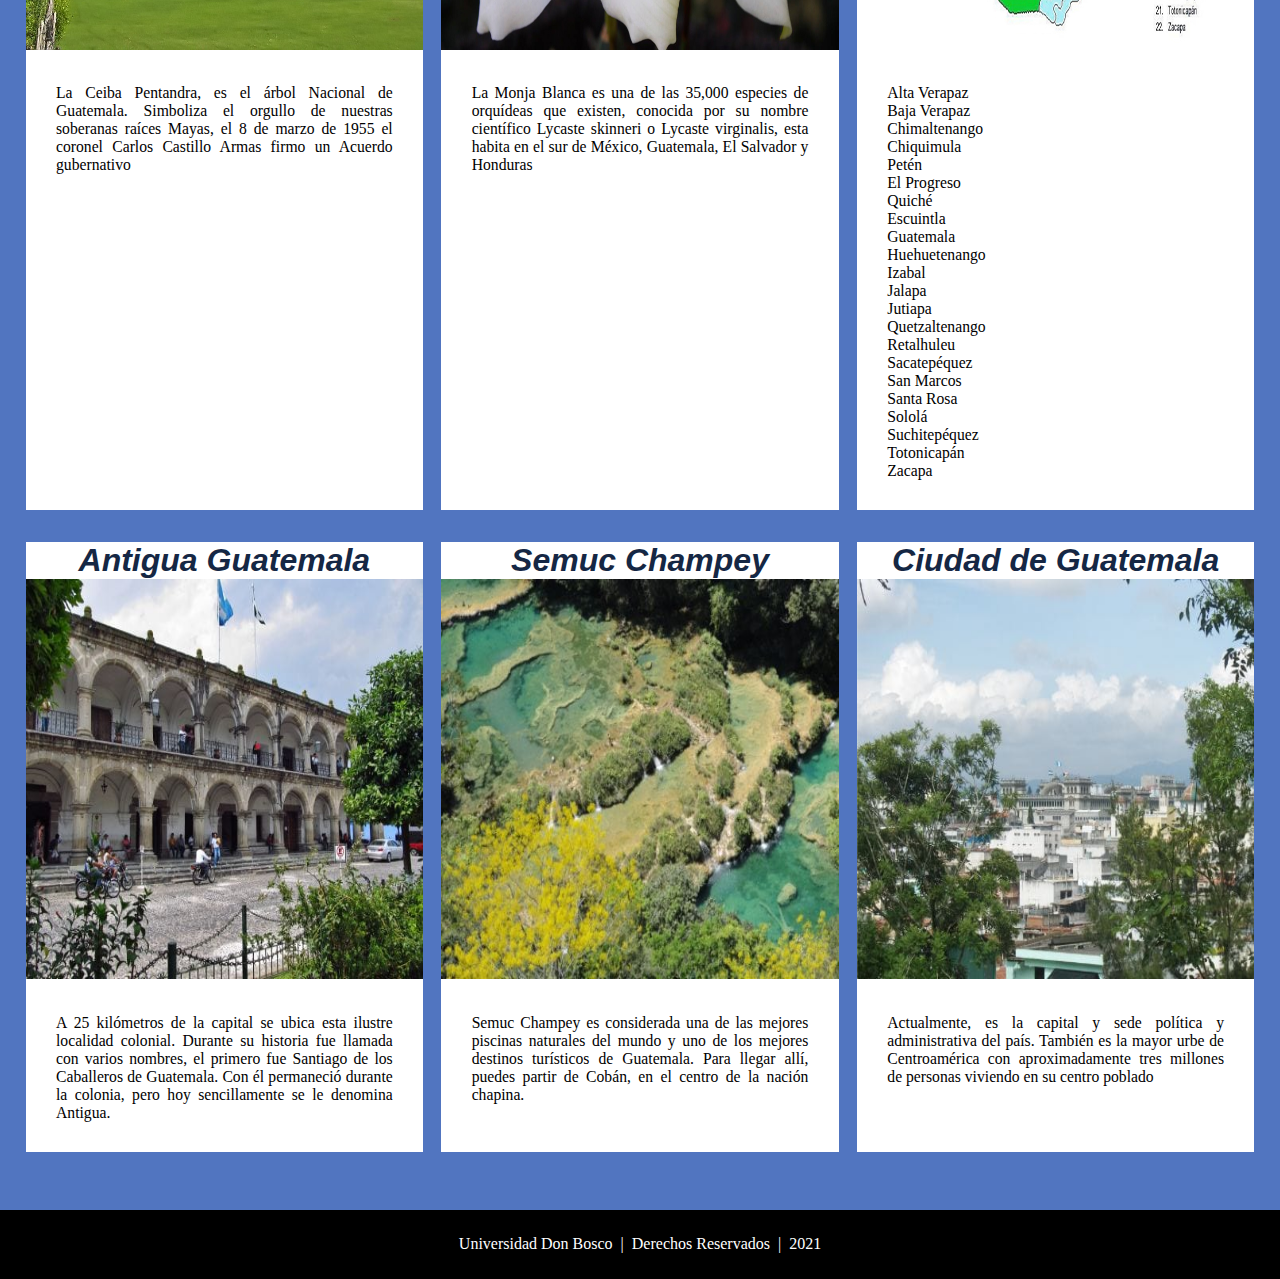
<file: guate.html>
<!DOCTYPE html>
<html>
<head>
    <title>Guatemala</title>
    <meta charset="UTF-8">
    <meta name= "viewport" content="width=device-width, initial-scale=1"/>
    <link rel="stylesheet" type="text/css" href="css/paises.css">

</head>
<header>
  <nav id="nav-1">
    <a class="link-1" href="centroamerica.html">Inicio</a>
    <a class="link-1" href="esa.html">El Salvador</a>
    <a class="link-1" href="guate.html">Guatemala</a>
    <a class="link-1" href="nica.html">Nicaragua</a>
    <a class="link-1" href="honduras.html">Honduras</a>
    <a class="link-1" href="cr.html">Costa Rica</a>
    <a class="link-1" href="belize.html">Belize</a>
  </nav>
</header>

<body>
    <div id = "imginicio">
        <img src="imagenes/guate.jpg" id="img1">
    </div>
    <div id ="info">

        <h2>Guatemala</h2>
        <p>Guatemala (del náhuatl: Quauhtlemallan, "lugar de muchos árboles"), 
        oficialmente República de Guatemala, es un estado soberano, libre e 
        independiente situado en el extremo noroccidental de América Central. 
        Políticamente, es una república democrática y representativa organizada 
        para su administración en 22 departamentos. Su cultura latinoamericana es 
        variada; su amplia cultura autóctona es producto de la mezcla de las 
        culturas maya y española durante la época virreinal. Es el país más poblado 
        de Centroamérica, con 16 301 286 de habitantes según el censo realizado en 
        el año 2018.7​ Asimismo, el Área metropolitana de Guatemala cuenta con una 
        población de 5 301 286 habitantes y una extensión territorial de 2253 km²</p>
    </div>
<div id="entrada">
  <h2>información</h2>
</div>
    <section id="fondo">
        <main class="main-area">
        
          <div class="centered">
        
            <section class="cards">
        
              <article class="card">

                <a href="#">

                  <h2>Arbol Nacional</h2>

                  <figure class="thumbnail">
                  <img src="imagenes/guate1.jpg" alt="meow">
                  </figure>

                  <div class="card-content">

                  <p> La Ceiba Pentandra, es el árbol Nacional de Guatemala. Simboliza 
                    el orgullo de nuestras soberanas raíces Mayas, el 8 de marzo de 1955 
                    el coronel Carlos Castillo Armas firmo un Acuerdo gubernativo</p>
                  </div>
                </a>
              </article>
        
             
        
              <article class="card">
                <a href="#">

                  <h2>Flor Nacional</h2>

                  <figure class="thumbnail">
                    <img src="imagenes/florguate.jpg" alt="meow">
                  </figure>

                  <div class="card-content">

                    <p>La Monja Blanca es una de las 35,000 especies de orquídeas que existen, 
                    conocida por su nombre científico Lycaste skinneri o Lycaste virginalis, 
                    esta habita en el sur de México, Guatemala, El Salvador y Honduras
                    </p>
                  </div>
                </a>
              </article>
        
              <article class="card">
                <a href="#">

                  <h2>Departamentos</h2>
                  
                  <figure class="thumbnail">
                    <img src="imagenes/guate2.jpg" alt="meow">
                  </figure>
                  
                  <div class="card-content">

                    <p> Alta Verapaz <br>
                        Baja Verapaz<br>
                        Chimaltenango<br>
                        Chiquimula<br>
                        Petén<br>
                        El Progreso<br>
                        Quiché<br>
                        Escuintla<br>
                        Guatemala<br>
                        Huehuetenango<br>
                        Izabal<br>
                        Jalapa<br>
                        Jutiapa<br>
                        Quetzaltenango<br>
                        Retalhuleu<br>
                        Sacatepéquez<br>
                        San Marcos<br>
                        Santa Rosa<br>
                        Sololá<br>
                        Suchitepéquez<br>  
                        Totonicapán<br>                  
                        Zacapa
                     </p>
                  </div>
                </a>
              </article>
              <article class="card">

                <a href="#">

                  <h2>Antigua Guatemala</h2>

                  <figure class="thumbnail">
                  <img src="imagenes/guate3.jpg" alt="meow">
                  </figure>

                  <div class="card-content">

                  <p> A 25 kilómetros de la capital se ubica esta ilustre localidad
                    colonial. Durante su historia fue llamada con varios nombres, 
                    el primero fue Santiago de los Caballeros de Guatemala. Con él 
                    permaneció durante la colonia, pero hoy sencillamente se le 
                    denomina Antigua.</p>
                  </div>
                </a>
              </article>

              <article class="card">

                <a href="#">

                  <h2>Semuc Champey </h2>

                  <figure class="thumbnail">
                  <img src="imagenes/guate4.jpg" alt="meow">
                  </figure>

                  <div class="card-content">

                  <p> Semuc Champey es considerada una de las mejores piscinas 
                    naturales del mundo y uno de los mejores destinos turísticos 
                    de Guatemala. Para llegar allí, puedes partir de Cobán, en el 
                    centro de la nación chapina.</p>
                  </div>
                </a>
              </article>
              <article class="card">

                <a href="#">

                  <h2>Ciudad de Guatemala</h2>

                  <figure class="thumbnail">
                  <img src="imagenes/guate5.jpg" alt="meow">
                  </figure>

                  <div class="card-content">

                  <p> Actualmente, es la capital y sede política y administrativa 
                    del país. También es la mayor urbe de Centroamérica con 
                    aproximadamente tres millones de personas viviendo en su 
                    centro poblado</p>
                  </div>
                </a>
              </article>

              </article>
        
            </section>
        
          </div>
        </main>
      </section>




      <footer>

          
            <p>Universidad Don Bosco &nbsp;|&nbsp; Derechos Reservados &nbsp;|&nbsp; 2021</p>

    

      </footer>     
</body>
</html>
</file>
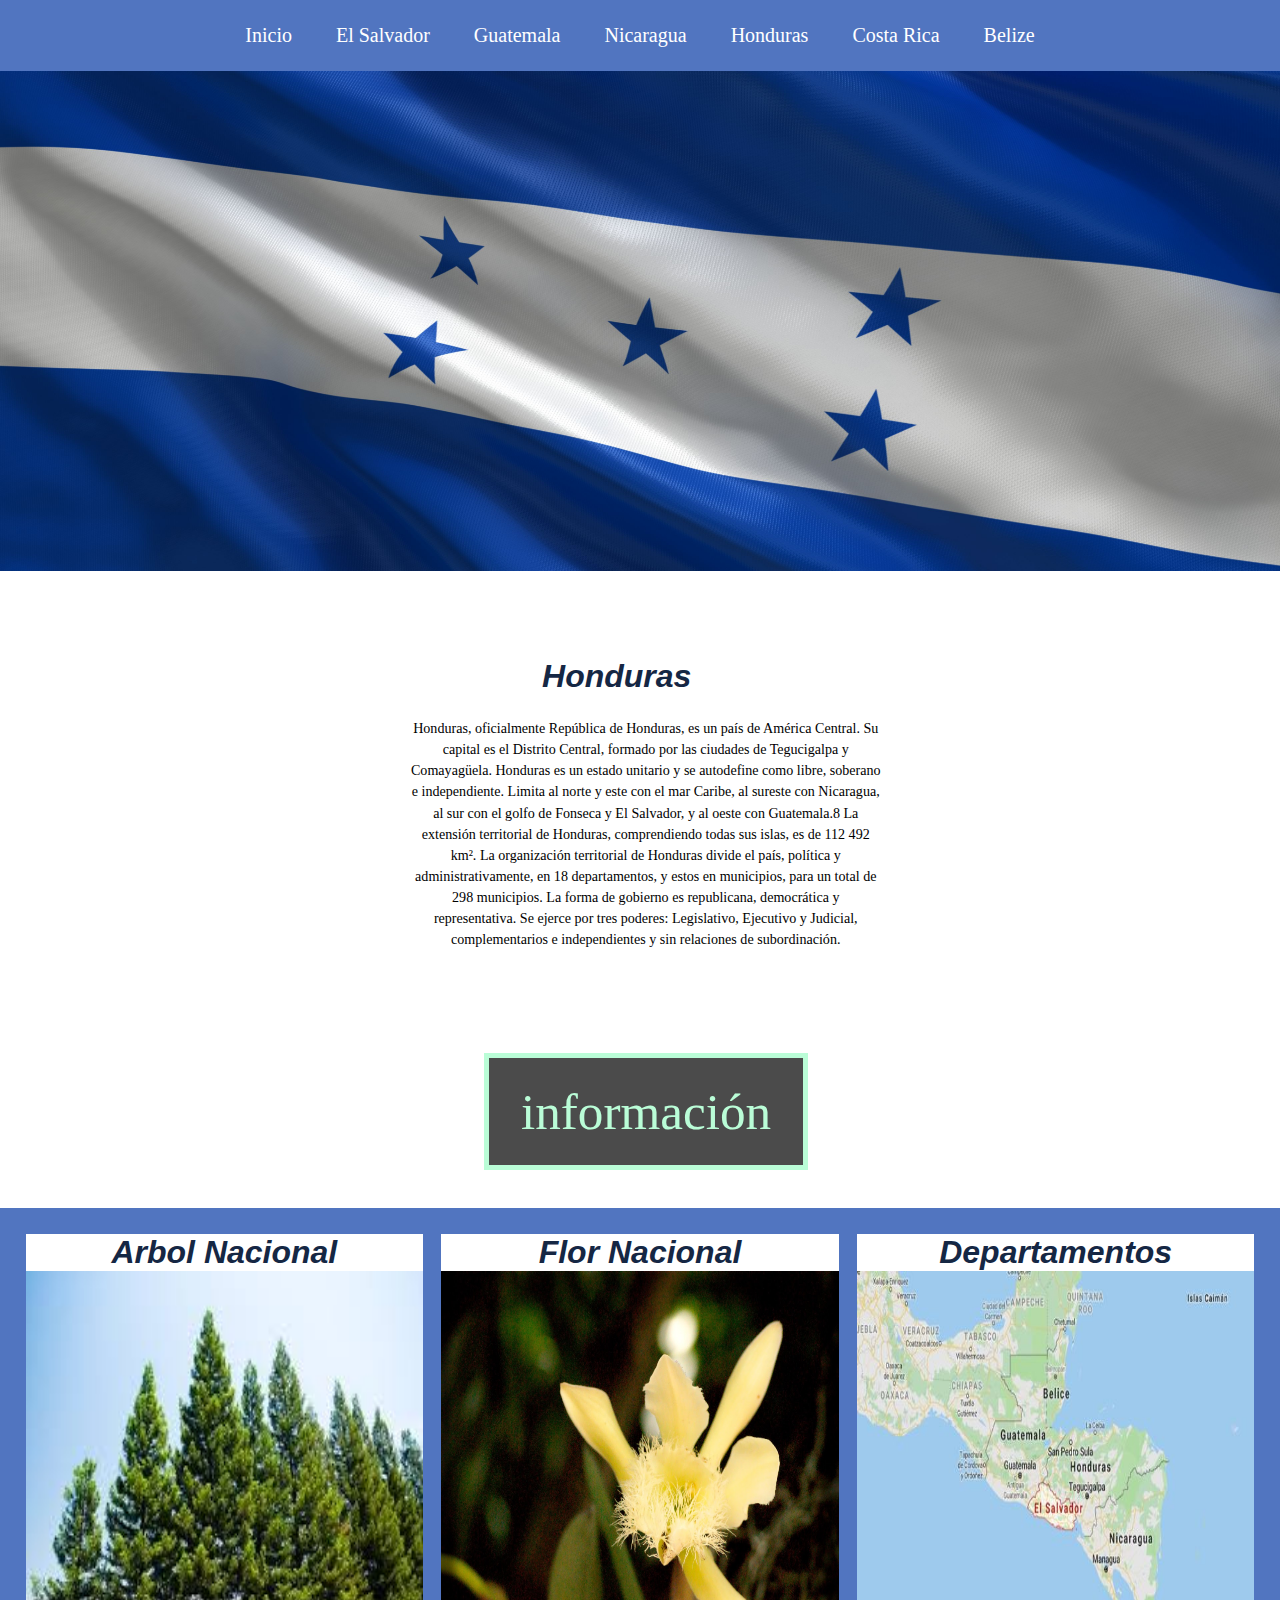
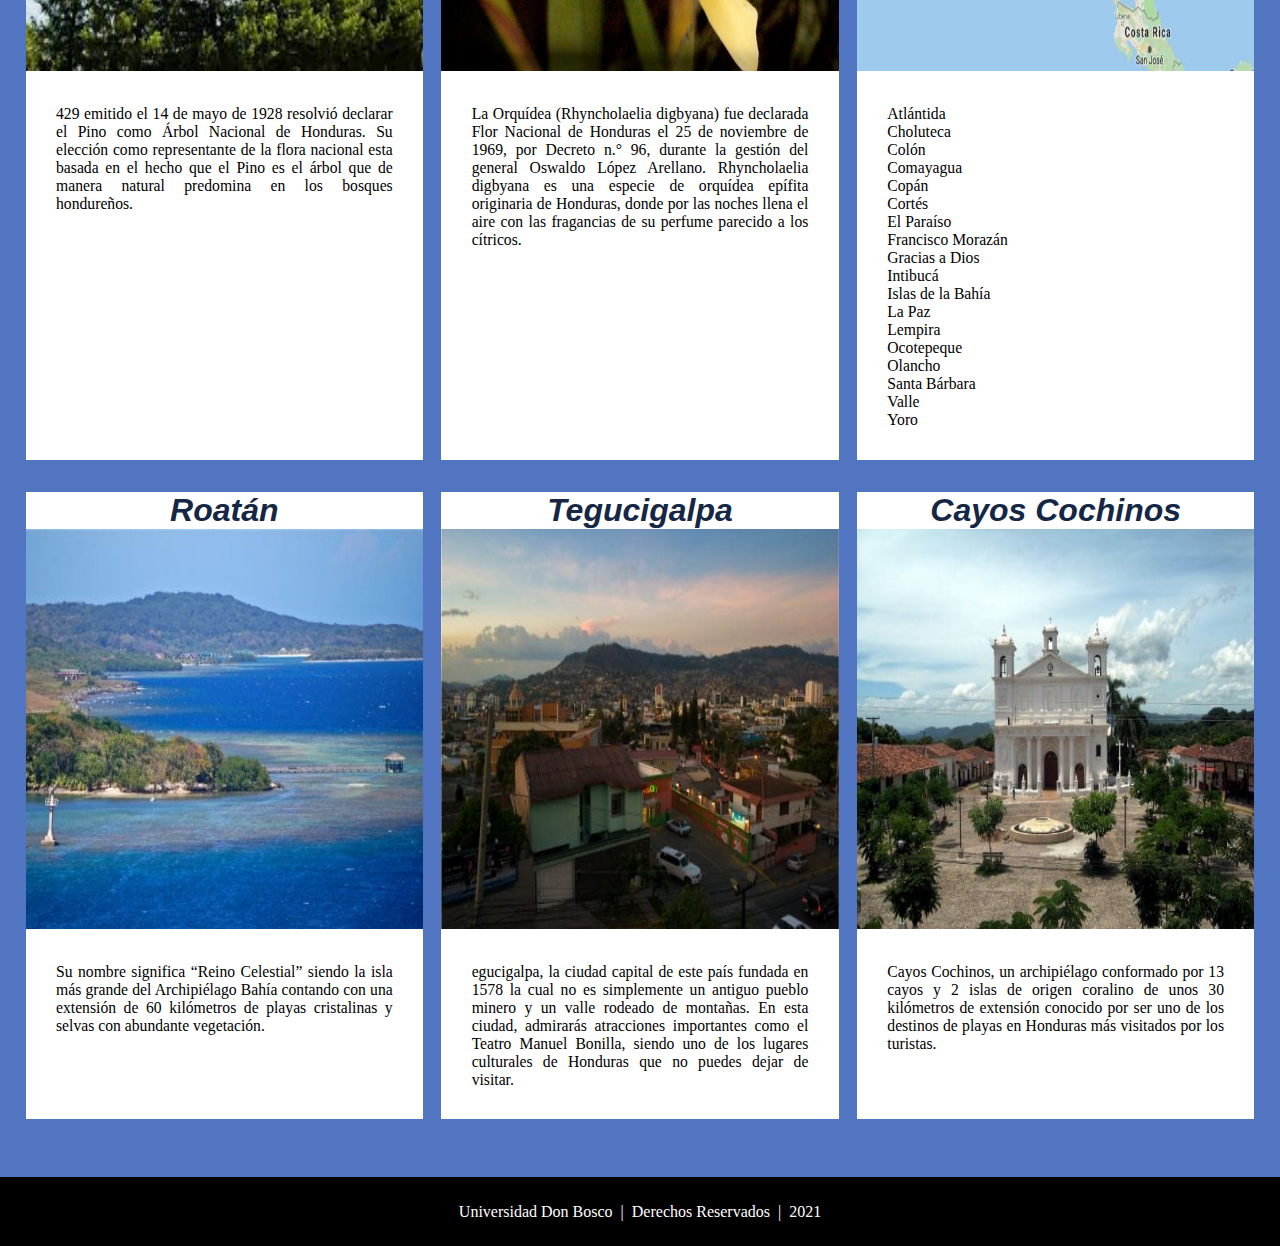
<file: honduras.html>
<!DOCTYPE html>
<html>
<head>
    <title>Honduras</title>
    <meta charset="UTF-8">
    <meta name= "viewport" content="width=device-width, initial-scale=1"/>
    <link rel="stylesheet" type="text/css" href="css/paises.css">

</head>
<header>
  <nav id="nav-1">
    <a class="link-1" href="centroamerica.html">Inicio</a>
    <a class="link-1" href="esa.html">El Salvador</a>
    <a class="link-1" href="guate.html">Guatemala</a>
    <a class="link-1" href="nica.html">Nicaragua</a>
    <a class="link-1" href="honduras.html">Honduras</a>
    <a class="link-1" href="cr.html">Costa Rica</a>
    <a class="link-1" href="belize.html">Belize</a>
  </nav>
</header>

<body>
    <div id = "imginicio">
        <img src="imagenes/hon.jpg" id="img1">
    </div>
    <div id ="info">

        <h2>Honduras</h2>
        <p>Honduras, oficialmente República de Honduras, es un país de América 
          Central. Su capital es el Distrito Central, formado por las ciudades 
          de Tegucigalpa y Comayagüela.
          Honduras es un estado unitario y se autodefine como libre, 
          soberano e independiente. Limita al norte y este con el mar Caribe, 
          al sureste con Nicaragua, al sur con el golfo de Fonseca y El Salvador, 
          y al oeste con Guatemala.8​ La extensión territorial de Honduras, 
          comprendiendo todas sus islas, es de 112 492 km².
          La organización territorial de Honduras divide el país, política y 
          administrativamente, en 18 departamentos, y estos en municipios, 
          para un total de 298 municipios. La forma de gobierno es republicana, 
          democrática y representativa. Se ejerce por tres poderes: Legislativo, 
          Ejecutivo y Judicial, complementarios e independientes y sin relaciones 
          de subordinación.</p>
    </div>
<div id="entrada">
  <h2>información</h2>
</div>
    <section id="fondo">
        <main class="main-area">
        
          <div class="centered">
        
            <section class="cards">
        
              <article class="card">

                <a href="#">

                  <h2>Arbol Nacional</h2>

                  <figure class="thumbnail">
                  <img src="imagenes/hon2.jpg" alt="meow">
                  </figure>

                  <div class="card-content">

                  <p> 429 emitido el 14 de mayo de 1928 resolvió declarar el Pino 
                    como Árbol Nacional de Honduras. Su elección como representante 
                    de la flora nacional esta basada en el hecho que el Pino es el 
                    árbol que de manera natural predomina en los bosques hondureños.</p>
                  </div>
                </a>
              </article>
        
             
        
              <article class="card">
                <a href="#">

                  <h2>Flor Nacional</h2>

                  <figure class="thumbnail">
                    <img src="imagenes/hon3.jpg" alt="meow">
                  </figure>

                  <div class="card-content">

                    <p>La Orquídea (Rhyncholaelia digbyana) fue declarada Flor Nacional 
                      de Honduras el 25 de noviembre de 1969, por Decreto n.° 96, durante 
                      la gestión del general Oswaldo López Arellano.
                      Rhyncholaelia digbyana es una especie de orquídea epífita originaria 
                      de Honduras, donde por las noches llena el aire con las fragancias de 
                      su perfume parecido a los cítricos.
                    </p>
                  </div>
                </a>
              </article>
        
              <article class="card">
                <a href="#">

                  <h2>Departamentos</h2>
                  
                  <figure class="thumbnail">
                    <img src="imagenes/mapaesa.jpg" alt="meow">
                  </figure>
                  
                  <div class="card-content">

                    <p> Atlántida <br>
                      Choluteca<br>
                      Colón<br>
                      Comayagua<br>
                      Copán<br>
                      Cortés<br>
                      El Paraíso<br>
                      Francisco Morazán<br>
                      Gracias a Dios<br>
                      Intibucá<br>
                      Islas de la Bahía<br>
                      La Paz<br>
                      Lempira<br>
                      Ocotepeque<br>
                      Olancho<br>
                      Santa Bárbara<br>
                      Valle<br>
                      Yoro
                     </p>
                  </div>
                </a>
              </article>
              <article class="card">

                <a href="#">

                  <h2>Roatán</h2>

                  <figure class="thumbnail">
                  <img src="imagenes/hon4.jpg" alt="meow">
                  </figure>

                  <div class="card-content">

                  <p>  Su nombre significa “Reino Celestial” siendo la isla más 
                  grande del Archipiélago Bahía contando con una extensión de 60 
                  kilómetros de playas cristalinas y selvas con abundante vegetación.</p>
                  </div>
                </a>
              </article>

              <article class="card">

                <a href="#">

                  <h2>Tegucigalpa</h2>

                  <figure class="thumbnail">
                  <img src="imagenes/hon5.jpg" alt="meow">
                  </figure>

                  <div class="card-content">

                  <p> egucigalpa, la ciudad capital de este país fundada en 1578 la cual no es 
                    simplemente un antiguo pueblo minero y un valle rodeado de montañas.
                    En esta ciudad, admirarás atracciones importantes como el Teatro Manuel 
                    Bonilla, siendo uno de los lugares culturales de Honduras que no puedes 
                    dejar de visitar.
                    </p>
                  </div>
                </a>
              </article>
              <article class="card">

                <a href="#">

                  <h2>Cayos Cochinos</h2>

                  <figure class="thumbnail">
                  <img src="imagenes/lugaresa1.jpg" alt="meow">
                  </figure>

                  <div class="card-content">

                  <p> Cayos Cochinos, un archipiélago conformado por 13 cayos y 2 islas de origen 
                  coralino de unos 30 kilómetros de extensión conocido por ser uno de los destinos 
                  de playas en Honduras más visitados por los turistas.</p>
                  </div>
                </a>
              </article>

              </article>
        
            </section>
        
          </div>
        </main>
      </section>




      <footer>

          
            <p>Universidad Don Bosco &nbsp;|&nbsp; Derechos Reservados &nbsp;|&nbsp; 2021</p>

    

      </footer>     
</body>
</html>
</file>
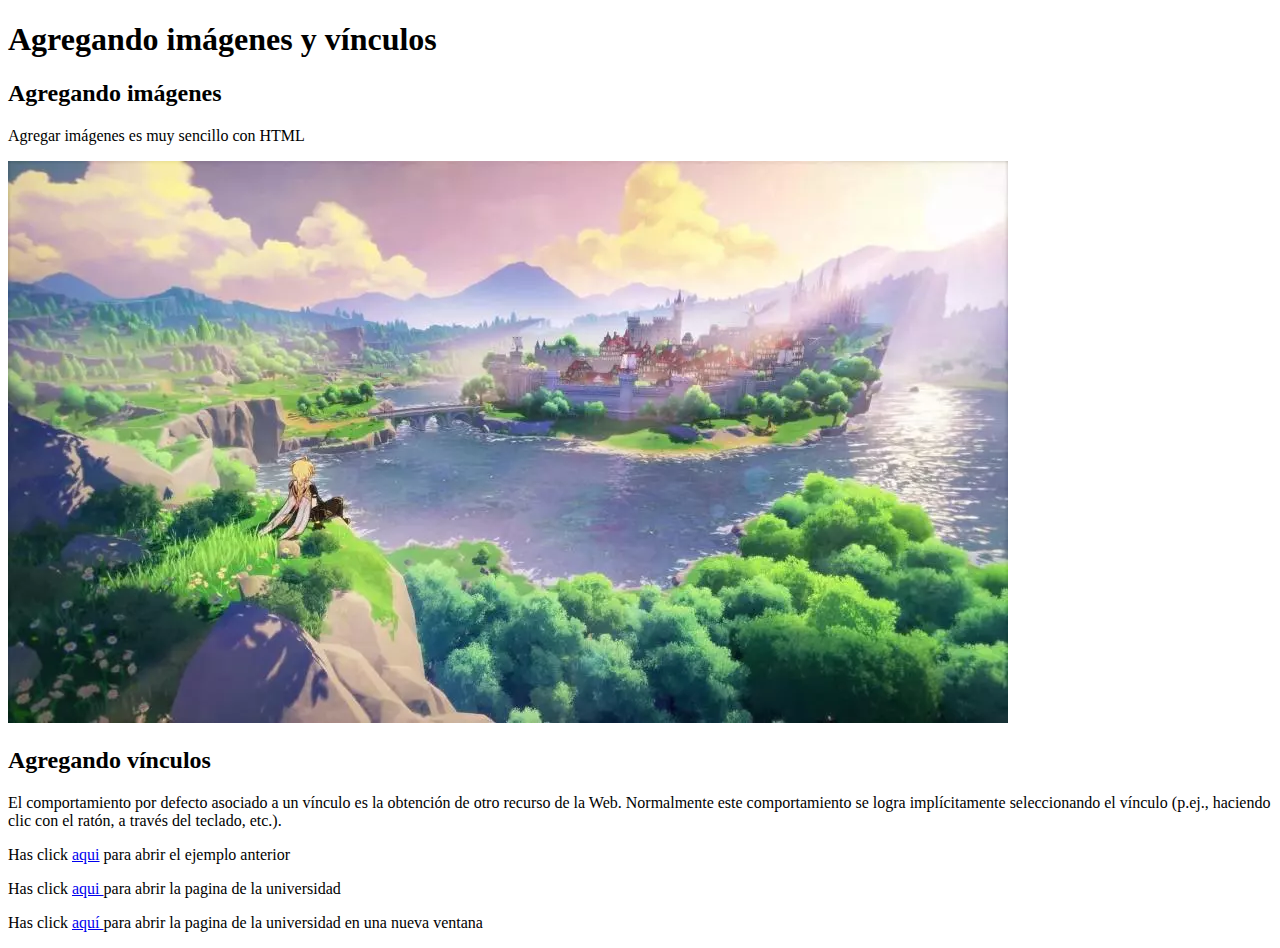
<file: imagenes_vinculos.html>
<!DOCTYPE html>
<html lang="es">
<head>
<meta charset="UTF-8">
<meta description = "Esta página muestra ejemplos 
sobre el uso de las etiquetas para texto de HTML." keywords = "html, etiquetas, texto" author = "Roberto Martinez">
<title>Etiquetas para Textos.</title>
</head>
<body>
<title>Agregando vínculos e imágenes</title>
<div>
    <h1>Agregando imágenes y vínculos</h1>
    <div>
    <h2>Agregando imágenes</h2>
    
    <p>Agregar imágenes es muy sencillo con HTML</p>
    <img src="imagenes/imagen.jpg" alt="Paisaje natural">
    </div>
    <div>
    <h2>Agregando vínculos</h2>
    <p>El comportamiento por defecto asociado a un vínculo es la
    obtención de otro recurso de la Web. Normalmente este comportamiento se
    logra implícitamente seleccionando el vínculo (p.ej., haciendo clic con
    el ratón, a través del teclado, etc.).</p>
    <p>Has click <a href="etiquetas_texto.html">aqui</a> para abrir el
    ejemplo anterior</p>
    <p>Has click <a href="http://www.udb.edu.sv">aqui </a> para abrir
    la pagina de la universidad</p>
    <p>Has click <a href="http://www.udb.edu.sv" target="_ablank">aquí
    </a> para abrir la pagina de la universidad en una nueva ventana</p>
    </div>
</div>
</body>
</html>
</file>
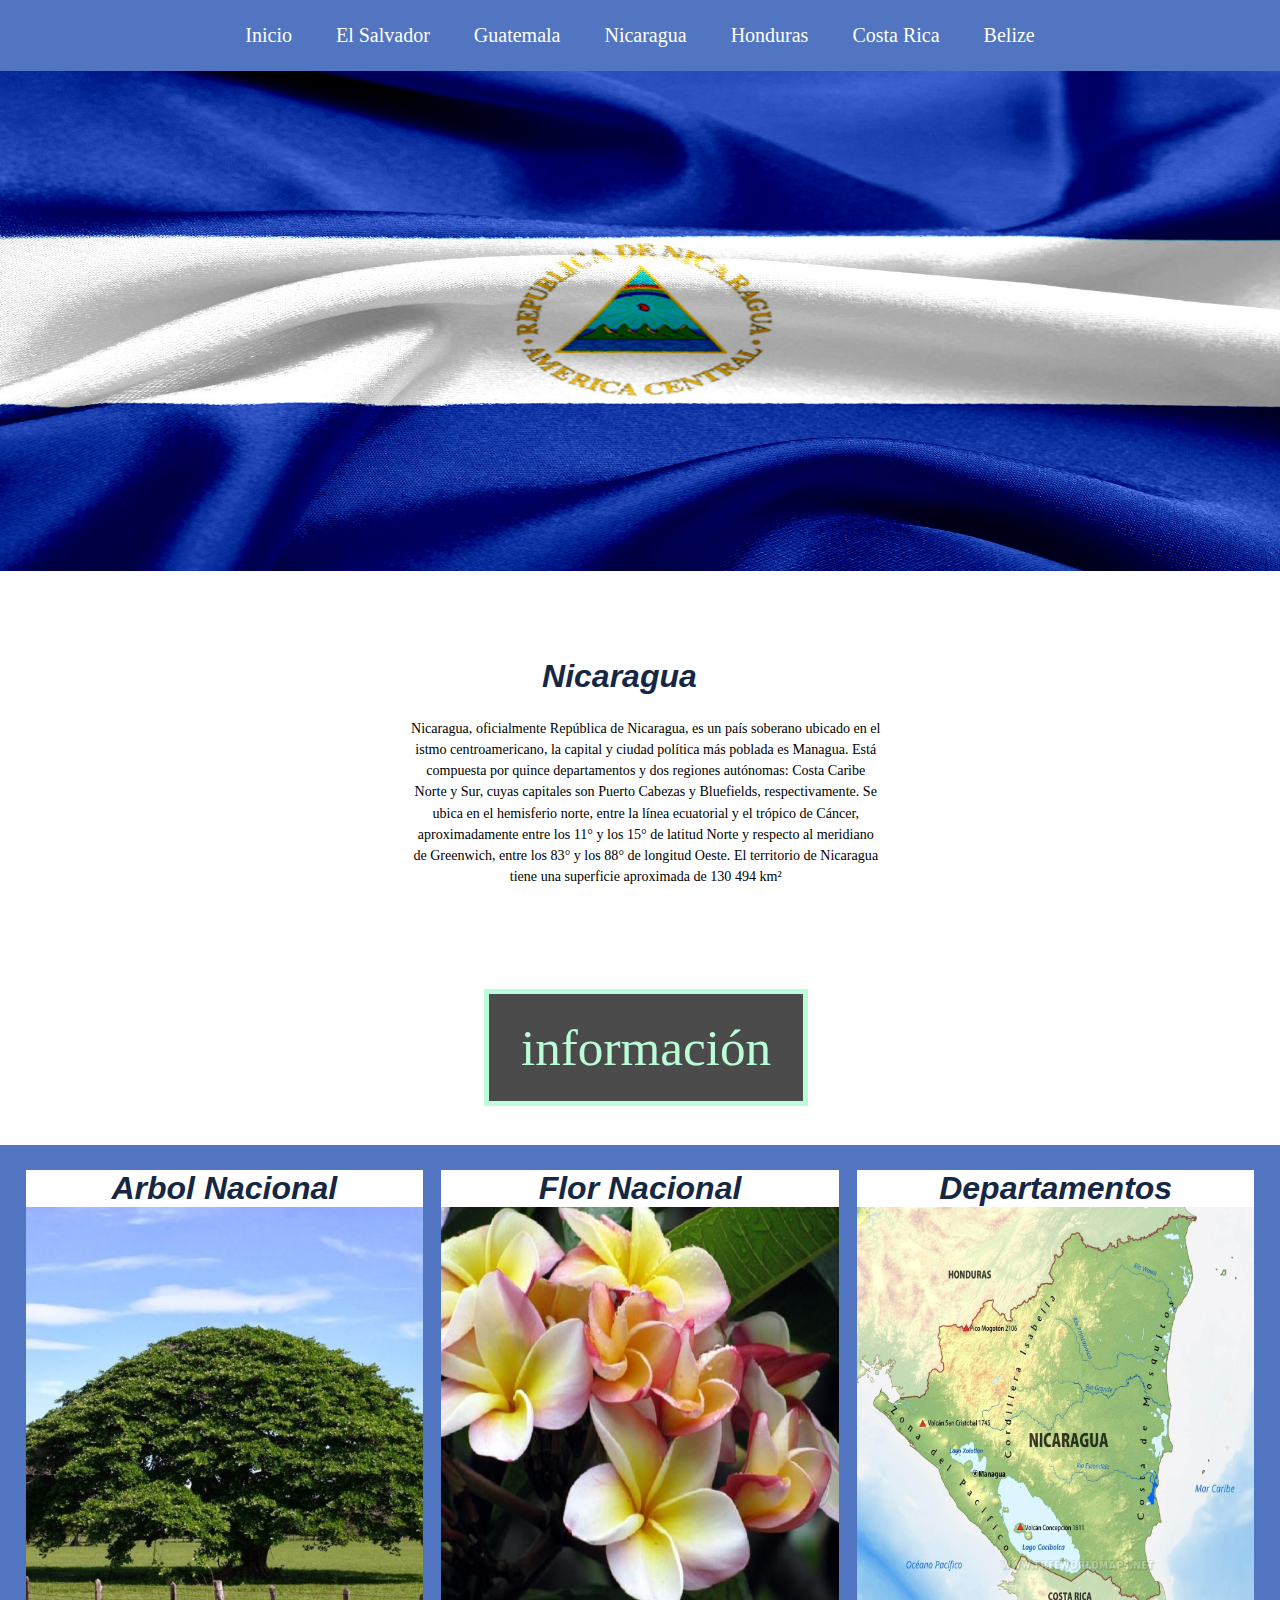
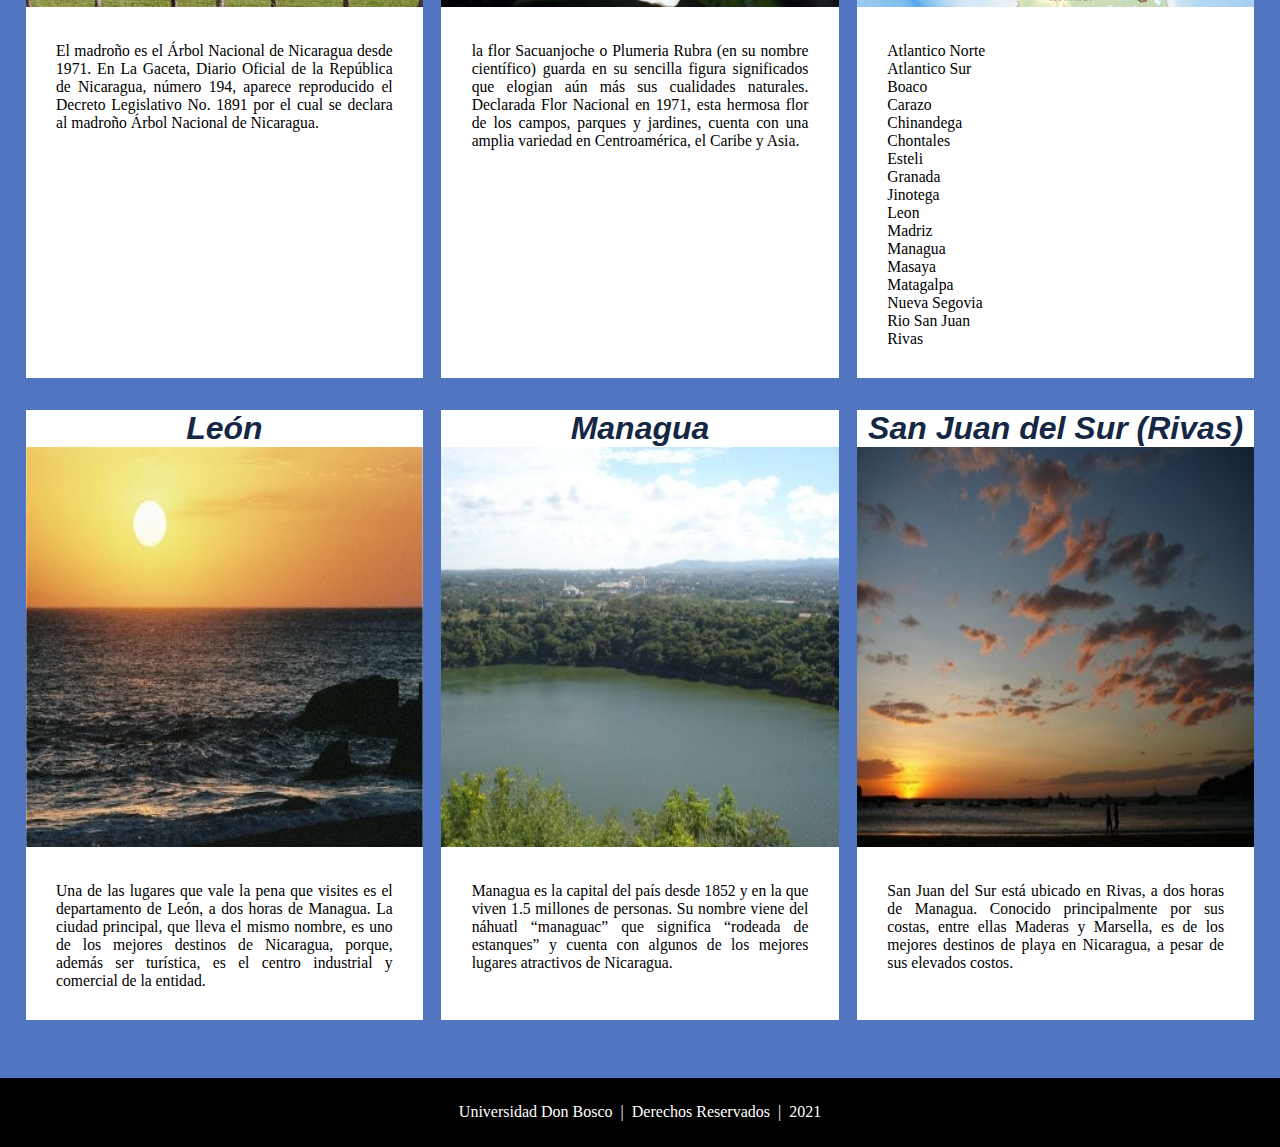
<file: nica.html>
<!DOCTYPE html>
<html>
<head>
    <title>Nicaragua</title>
    <meta charset="UTF-8">
    <meta name= "viewport" content="width=device-width, initial-scale=1"/>
    <link rel="stylesheet" type="text/css" href="css/paises.css">

</head>
<header>
  <nav id="nav-1">
    <a class="link-1" href="centroamerica.html">Inicio</a>
    <a class="link-1" href="esa.html">El Salvador</a>
    <a class="link-1" href="guate.html">Guatemala</a>
    <a class="link-1" href="nica.html">Nicaragua</a>
    <a class="link-1" href="honduras.html">Honduras</a>
    <a class="link-1" href="cr.html">Costa Rica</a>
    <a class="link-1" href="belize.html">Belize</a>
  </nav>
</header>

<body>
    <div id = "imginicio">
        <img src="imagenes/nica.jpg" id="img1">
    </div>
    <div id ="info">

        <h2>Nicaragua</h2>
        <p>Nicaragua, oficialmente República de Nicaragua, es un país soberano
        ubicado en el istmo centroamericano, la capital y ciudad política más 
        poblada es Managua. Está compuesta por quince departamentos y dos regiones 
        autónomas: Costa Caribe Norte y Sur, cuyas capitales son Puerto Cabezas y 
        Bluefields, respectivamente. Se ubica en el hemisferio norte, entre la línea 
        ecuatorial y el trópico de Cáncer, aproximadamente entre los 11° y los 15° de 
        latitud Norte y respecto al meridiano de Greenwich, entre los 83° y los 88° de longitud Oeste.
        El territorio de Nicaragua tiene una superficie aproximada de 130 494 km²</p>
    </div>
<div id="entrada">
  <h2>información</h2>
</div>
    <section id="fondo">
        <main class="main-area">
        
          <div class="centered">
        
            <section class="cards">
        
              <article class="card">

                <a href="#">

                  <h2>Arbol Nacional</h2>

                  <figure class="thumbnail">
                  <img src="imagenes/nica2.jpg" alt="meow">
                  </figure>

                  <div class="card-content">

                  <p> El madroño es el Árbol Nacional de Nicaragua desde 1971. En La Gaceta, 
                    Diario Oficial de la República de Nicaragua, número 194, aparece reproducido 
                    el Decreto Legislativo No. 1891 por el cual se declara al madroño Árbol Nacional 
                    de Nicaragua. </p>
                  </div>
                </a>
              </article>
        
             
        
              <article class="card">
                <a href="#">

                  <h2>Flor Nacional</h2>

                  <figure class="thumbnail">
                    <img src="imagenes/nica1.jpg" alt="meow">
                  </figure>

                  <div class="card-content">
                    <p>la flor Sacuanjoche o Plumeria Rubra (en su nombre científico) guarda en su sencilla 
                        figura significados que elogian aún más sus cualidades naturales.
                        Declarada Flor Nacional en 1971, esta hermosa flor de los campos, 
                        parques y jardines, cuenta con una amplia variedad en Centroamérica, 
                        el Caribe y Asia. 
                    </p>
                  </div>
                </a>
              </article>
        
              <article class="card">
                <a href="#">

                  <h2>Departamentos</h2>
                  
                  <figure class="thumbnail">
                    <img src="imagenes/nica3.jpg" alt="meow">
                  </figure>
                  
                  <div class="card-content">

                    <p> Atlantico Norte <br>
                        Atlantico Sur <br>
                        Boaco <br>
                        Carazo <br>
                        Chinandega <br>
                        Chontales <br>
                        Esteli <br>
                        Granada <br>
                        Jinotega <br>
                        Leon <br>
                        Madriz<br>
                        Managua<br>
                        Masaya<br>
                        Matagalpa<br>
                        Nueva Segovia<br>
                        Rio San Juan<br>
                        Rivas
                     </p>
                  </div>
                </a>
              </article>
              <article class="card">

                <a href="#">

                  <h2>León</h2>

                  <figure class="thumbnail">
                  <img src="imagenes/nica4.jpg" alt="meow">
                  </figure>

                  <div class="card-content">

                  <p> Una de las lugares que vale la pena que visites es el departamento de León, 
                    a dos horas de Managua. La ciudad principal, que lleva el mismo nombre, es uno 
                    de los mejores destinos de Nicaragua, porque, además ser turística, es el centro
                    industrial y comercial de la entidad.</p>
                  </div>
                </a>
              </article>

              <article class="card">

                <a href="#">

                  <h2>​Managua </h2>

                  <figure class="thumbnail">
                  <img src="imagenes/nica5.jpg" alt="meow">
                  </figure>

                  <div class="card-content">

                  <p> Managua es la capital del país desde 1852 y en la que viven 1.5 millones de personas. 
                    Su nombre viene del náhuatl “managuac” que significa “rodeada de estanques” y 
                    cuenta con algunos de los mejores lugares atractivos de Nicaragua.
                </p>
                  </div>
                </a>
              </article>
              <article class="card">

                <a href="#">

                  <h2>San Juan del Sur (Rivas)</h2>

                  <figure class="thumbnail">
                  <img src="imagenes/nica6.jpg" alt="meow">
                  </figure>

                  <div class="card-content">

                  <p>San Juan del Sur está ubicado en Rivas, a dos horas de Managua. 
                    Conocido principalmente por sus costas, entre ellas Maderas y Marsella, 
                    es de los mejores destinos de playa en Nicaragua, a pesar de sus elevados 
                    costos.</p>
                  </div>
                </a>
              </article>

              </article>
        
            </section>
        
          </div>
        </main>
      </section>




      <footer>

          
            <p>Universidad Don Bosco &nbsp;|&nbsp; Derechos Reservados &nbsp;|&nbsp; 2021</p>

    

      </footer>     
</body>
</html>
</file>
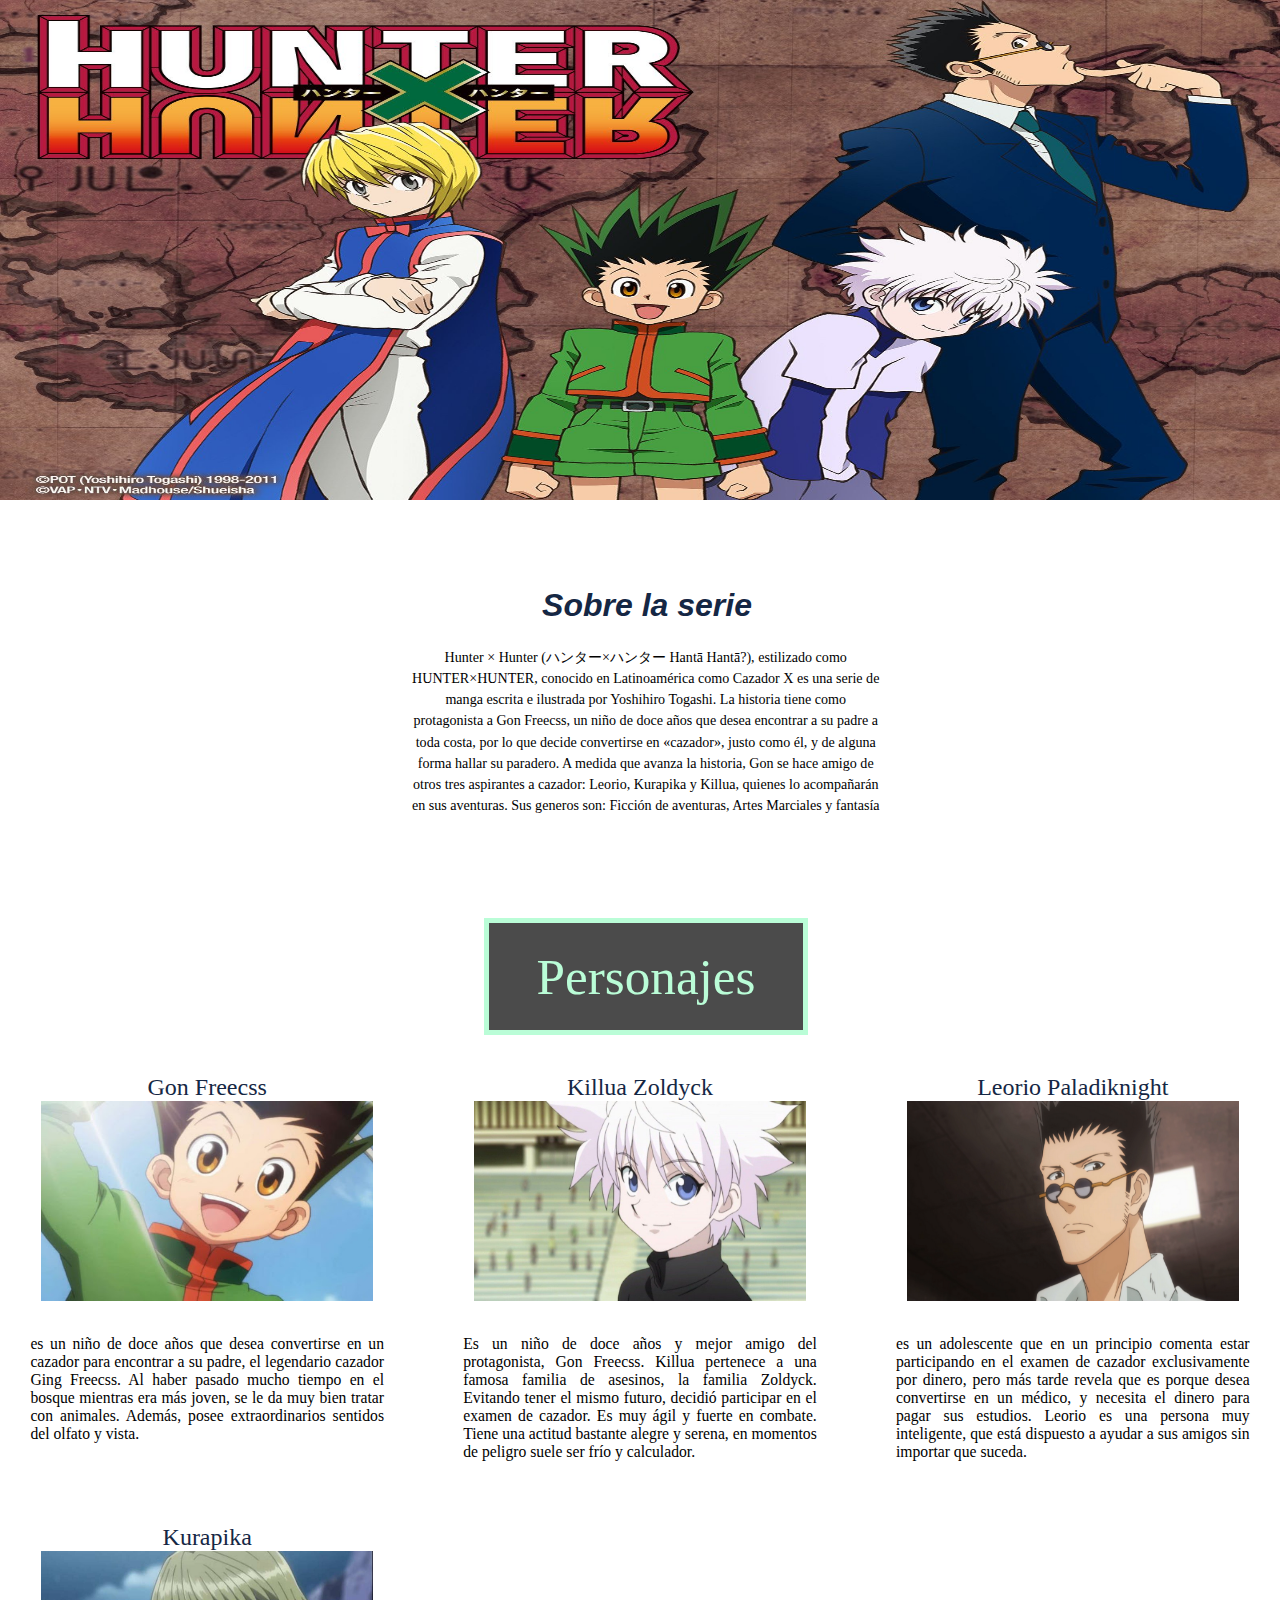
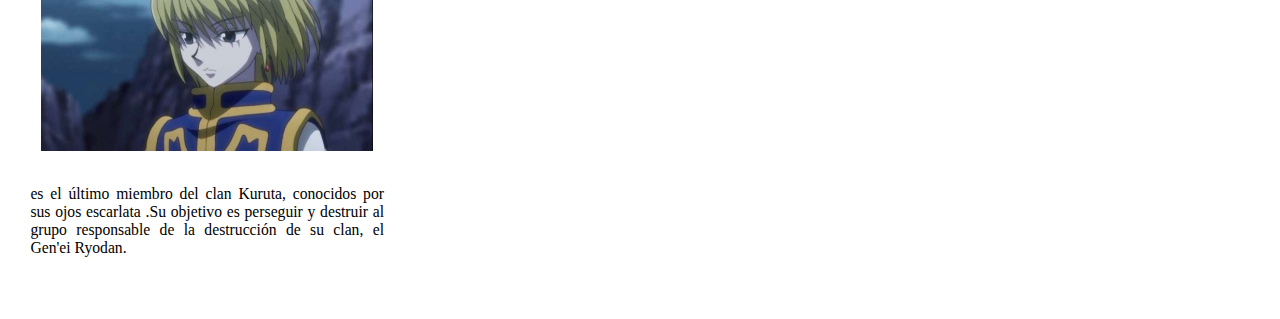
<file: programa.html>
<!DOCTYPE html>
<html lang="es">
<head>
<meta charset="UTF-8">
<LINK REL=StyleSheet HREF="css/programa.css" TYPE="text/css" MEDIA=screen>
<title>Hunter x Hunter</title>
</head>

<body>
    <div id = "imginicio">
        <img src="imagenes/hxh1.jpg" id="img1">
    </div>
    <div id ="info">

        <h2>Sobre la serie</h2>
        <p>Hunter × Hunter (ハンター×ハンター Hantā Hantā?), 
        estilizado como HUNTER×HUNTER, conocido en Latinoamérica como Cazador X es 
        una serie de manga escrita e ilustrada por Yoshihiro Togashi. La historia 
        tiene como protagonista a Gon Freecss, un niño de doce años que desea encontrar
        a su padre a toda costa, por lo que decide convertirse en «cazador», justo como él,
        y de alguna forma hallar su paradero. A medida que avanza la historia, 
        Gon se hace amigo de otros tres aspirantes a cazador: Leorio, Kurapika y Killua, 
        quienes lo acompañarán en sus aventuras. Sus generos son: Ficción de aventuras, Artes Marciales y fantasía</p>
    
    
    </div>
    <div id="entrada">
        <h2>Personajes</h2>
    </div>
    <main class="main-area">
        
        <div class="centered">
      
          <section class="cards">
    <article class="card">
        <a href="#">

          <h2>Gon Freecss</h2>

          <figure class="thumbnail">
            <img src="imagenes/gon.jpg" alt="meow">
          </figure>

          <div class="card-content">

            <p>es un niño de doce años que desea convertirse en un cazador para 
            encontrar a su padre, el legendario cazador Ging Freecss. Al haber pasado 
            mucho tiempo en el bosque mientras era más joven, se le da muy bien tratar 
            con animales. Además, posee extraordinarios sentidos del olfato y vista. 
            </p>
          </div>
        </a>
      </article>
      <article class="card">
        <a href="#">

          <h2>Killua Zoldyck</h2>

          <figure class="thumbnail">
            <img src="imagenes/killua.jpg" alt="meow">
          </figure>

          <div class="card-content">
            <p>Es un niño de doce años y mejor amigo del protagonista, Gon Freecss. 
            Killua pertenece a una famosa familia de asesinos, la familia Zoldyck. 
            Evitando tener el mismo futuro, decidió participar en el examen de cazador. 
            Es muy ágil y fuerte en combate. Tiene una actitud bastante alegre y serena,
             en momentos de peligro suele ser frío y calculador. 
            </p>
          </div>
        </a>
      </article>
      <article class="card">
        <a href="#">

          <h2>Leorio Paladiknight</h2>

          <figure class="thumbnail">
            <img src="imagenes/leorio.png" alt="meow">
          </figure>

          <div class="card-content">

            <p>es un adolescente que en un principio comenta estar participando
            en el examen de cazador exclusivamente por dinero, pero más tarde revela
            que es porque desea convertirse en un médico, y necesita el dinero para pagar
            sus estudios. Leorio es una persona muy inteligente, que está dispuesto a ayudar
            a sus amigos sin importar que suceda.
            </p>
          </div>
        </a>
      </article>
      <article class="card">
        <a href="#">

          <h2>Kurapika</h2>

          <figure class="thumbnail">
            <img src="imagenes/kurapika.jpeg" alt="meow">
          </figure>

          <div class="card-content">

            <p>es el último miembro del clan Kuruta, conocidos por sus ojos escarlata 
            .Su objetivo es perseguir y destruir al grupo responsable
            de la destrucción de su clan, el Gen'ei Ryodan.
            </p>
          </div>
        </a>
      </article>
        
</section>

</div>
</main>
</section>
</body>
</html>
</file>
<file: css/paises.css>
*{
    margin: 0;
    padding: 0;
}
nav {
  padding: 24px;
  text-align: center;
  font-family: Raleway;
  box-shadow: 2px 2px 8px rgba(0, 0, 0, 0.5);
  background:  #5175C0;;
}
.link-1 {
  transition: 0.3s ease;
  background:  #5175C0;;
  color: #ffffff;
  font-size: 20px;
  text-decoration: none;
  border-top: 4px solid  #5175C0;
  border-bottom: 4px solid #5175C0;
  padding: 20px 0;
  margin: 0 20px;
}
.link-1:hover {
  border-top: 4px solid #ffffff;
  border-bottom: 4px solid #ffffff;
  padding: 6px 0; 
}
#img1{
    display: flex;
    width: 100%;
    margin: auto;
    height: 500px;

}
#info{
    background-image: url(https://socialmass.co/wp-content/uploads/2018/09/fondo-blanco-pag-web.jpg);
    background-size: 100% 100%; 
    background-repeat: no-repeat;
    padding: 5%;
}

#info h2 {
    font-weight: 300;
    margin-left: 39.5%;
    font-size: 2vw;
    padding: 2%;
    color: #152744;
    font: oblique bold 200% helvetica;
}
#info p{
    text-align: center;
    margin-left: 30%;
    margin-right: 29%;
    font-size: 1.1vw;
    line-height: 1.5;
    font: oblique bold  cursive;
}
#entrada{
    background-image: url(https://www.actualidadviajes.com/wp-content/uploads/2020/11/mapa-america-central.jpg);
    background-attachment: fixed;
    background-size: 100% 100%; 
    background-repeat: no-repeat;
    padding: 3%;
  }
  #entrada h2{
    font-weight: 300;
    font-family: "bello-pro";
    text-align: center;
    font-size: 4vw;
    background-color: black;
    opacity: 70%;
    border: solid 5px #9dfdc7;
    margin-left: 37%;
    margin-right: 36%;
    padding: 2%;
    color: #9dfdc7;
    font: oblique bold  helvetica;
  }
  #fondo{
    padding: 2%;
    padding-left: 2%;
    padding-right: 2%;
    background: #5175C0;
  }
  .site-title {
    color: white;
}

.card {
    background: white;
    margin-bottom: 2em;	
}

.card a {
    color: black;
    text-decoration: none;
}
.card h2{
  font-weight: 300;
  text-align: center;
  color: #152744;
  font: oblique bold 200% helvetica;
}
.card a:hover {
    box-shadow: 3px 3px 8px hsl(0, 0%, 70%);
}

.card-content {
    padding: 1.9em;
}


.card-content p {
    text-align: justify;
    font-size: 98%;
}

img {
  width: 100%;
  height: 400px;
}

/* Flexbox styles */
@media screen and (min-width: 40em) {  
  .cards {
    margin-top: -1em;
    display: flex;
    justify-content: space-between;
    flex-wrap: wrap;
  }

  .card {
    margin-bottom: 1em;
    display: flex;
    flex: 0 1 calc(50% - 0.5em);
    /* width: calc(50% - 1em); */
  }
} /* mq 40em*/

@media screen and (min-width: 60em) {
  .cards {
    margin-top: inherit;
  }
  
  .card {
    margin-bottom: 2em;
    display: flex;
    flex: 0 1 calc(33% - 0.5em);
  }
}
footer{
  background-color: black;
  padding: 2%;
}
footer p{
  color: #ffffff;
  text-align: center;
}
</file>
<file: css/carnet.css>
*{
    margin: o;
    padding: o;
    font-family: "Helvetica";
    
}
table, td, th{
    width: 40%;
    border: 2px solid #03A678;
}
table{
    margin-left: 30%;
    margin-right: 30%;
    margin-top: 15%;
}
th{
    background-color: #4EBF9F;
}
td{
    background-color: #F2F2F2;
}
</file>
<file: css/programa.css>
*{
    margin: 0;
    padding: 0;
}
#img1{
    display: flex;
    width: 100%;
    margin: auto;
    height: 500px;

}
#info{
    background-image: url(https://socialmass.co/wp-content/uploads/2018/09/fondo-blanco-pag-web.jpg);
    background-size: 100% 100%; 
    background-repeat: no-repeat;
    padding: 5%;
}

#info h2 {
    font-weight: 300;
    margin-left: 39.5%;
    font-size: 2vw;
    padding: 2%;
    color: #152744;
    font: oblique bold 200% helvetica;
}
#info p{
    text-align: center;
    margin-left: 30%;
    margin-right: 29%;
    font-size: 1.1vw;
    line-height: 1.5;
    font: oblique bold  cursive;
}
#entrada{
    background-image: url(https://www.tonica.la/__export/1595874349495/sites/debate/img/2020/07/27/hunter-x-hunter-llegarx-a-funimation.jpg_1902800913.jpg);
    background-attachment: fixed;
    background-size: 100% 100%; 
    background-repeat: no-repeat;
    padding: 3%;
  }
  #entrada h2{
    font-weight: 300;
    font-family: "bello-pro";
    text-align: center;
    font-size: 4vw;
    background-color: black;
    opacity: 70%;
    border: solid 5px #9dfdc7;
    margin-left: 37%;
    margin-right: 36%;
    padding: 2%;
    color: #9dfdc7;
    font: oblique bold  helvetica;
  }
.site-title {
    color: white;
}
.card {
    background: white;
    margin-bottom: 2em;	
}

.card a {
    color: black;
    text-decoration: none;
}
.card h2{
  font-weight: 300;
  text-align: center;
  color: #152744;
}
.card-content {
    padding: 1.9em;
}
.card-content p {
    text-align: justify;
    font-size: 98%;
}
img {
  width: 80%;
  height: 200px;
  margin-left: 10%;
}
@media screen and (min-width: 40em) {  
    .cards {
      margin-top: -1em;
      display: flex;
      justify-content: space-between;
      flex-wrap: wrap;
    }
  
    .card {
      margin-bottom: 1em;
      display: flex;
      flex: 0 1 calc(50% - 0.5em);
      /* width: calc(50% - 1em); */
    }
  } /* mq 40em*/
  
  @media screen and (min-width: 60em) {
    .cards {
      margin-top: inherit;
    }
    
    .card {
      margin-bottom: 2em;
      display: flex;
      flex: 0 1 calc(33% - 0.5em);
    }
  }
</file>
